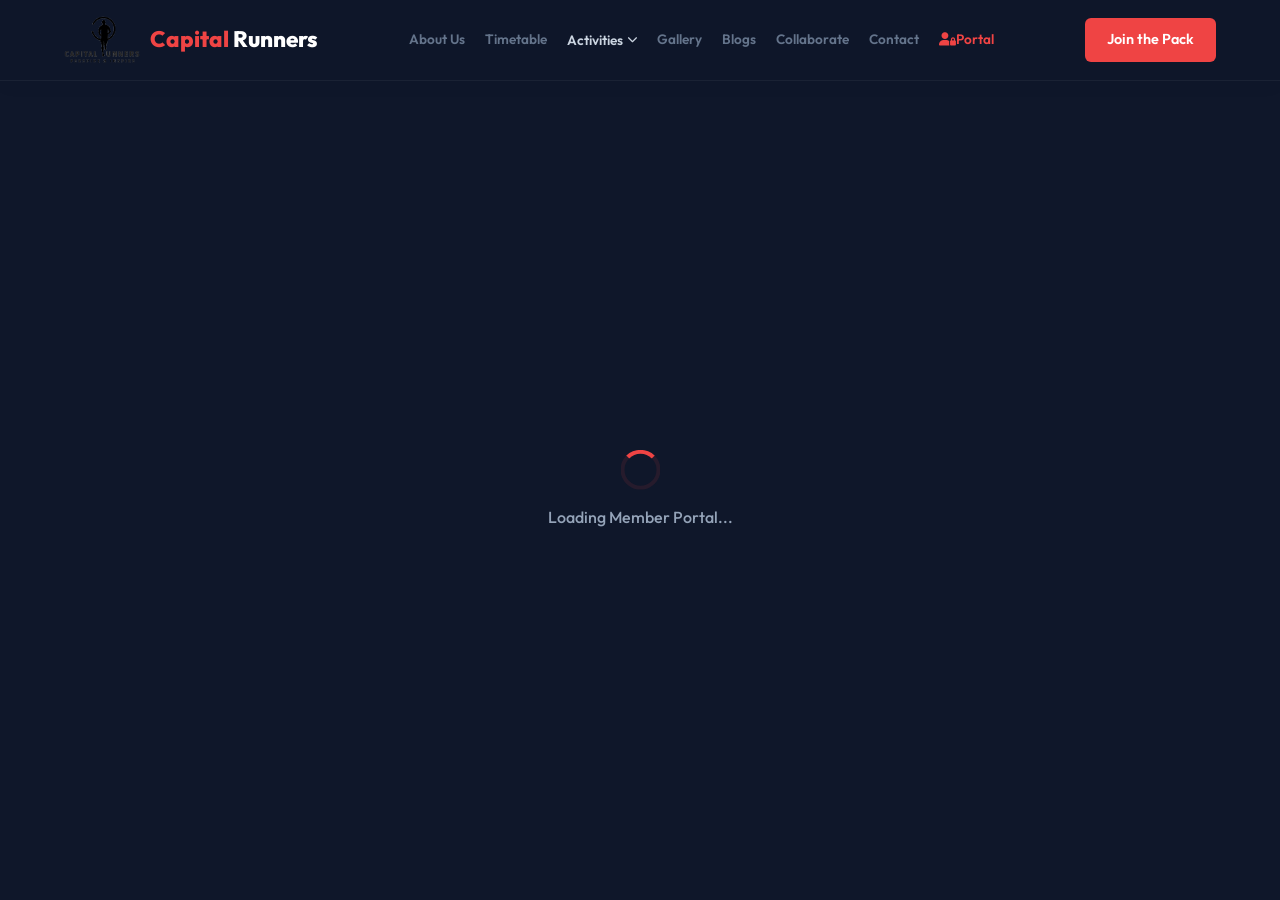
<file: portal.html>
<!DOCTYPE html>
<html lang="en">
<head>
    <meta charset="UTF-8">
    <meta name="viewport" content="width=device-width, initial-scale=1.0">
    <meta name="description" content="Member Portal - Capital Runners Gandhinagar (CRG)">
    <title>Member Portal | Capital Runners Gandhinagar</title>
    
    <!-- Google Fonts -->
    <link rel="preconnect" href="https://fonts.googleapis.com">
    <link rel="preconnect" href="https://fonts.gstatic.com" crossorigin>
    <link href="https://fonts.googleapis.com/css2?family=Outfit:wght@400;500;600;700;800&family=Plus+Jakarta+Sans:wght@300;400;500;600;700&display=swap" rel="stylesheet">
    
    <!-- FontAwesome for Icons -->
    <link rel="stylesheet" href="https://cdnjs.cloudflare.com/ajax/libs/font-awesome/6.4.0/css/all.min.css">
    
    <!-- Favicon -->
    <link rel="icon" type="image/png" href="assets/logo.png">
    
    <!-- Styling -->
    <link rel="stylesheet" href="index.css">
    
    <style>
        /* Force page-level scroll lock, as scroll should only happen inside the iframe if needed */
        html, body {
            overflow: hidden !important;
            height: 100% !important;
            width: 100% !important;
            margin: 0;
            padding: 0;
            background: #0f172a;
        }
        
        .portal-frame-container {
            margin-top: 80px; /* match the navbar height */
            width: 100%;
            height: calc(100vh - 80px);
            position: relative;
            background: #0f172a;
        }
        
        .portal-iframe {
            width: 100%;
            height: 100%;
            border: none;
            display: block;
        }

        /* Loading Spinner */
        .portal-loading {
            position: absolute;
            top: 50%;
            left: 50%;
            transform: translate(-50%, -50%);
            display: flex;
            flex-direction: column;
            align-items: center;
            gap: 15px;
            color: #94a3b8;
            font-family: var(--font-heading);
            font-weight: 500;
            font-size: 1rem;
            z-index: 1;
            pointer-events: none;
            transition: opacity 0.4s ease;
        }

        .spinner {
            width: 40px;
            height: 40px;
            border: 4px solid rgba(239, 68, 68, 0.1);
            border-top: 4px solid var(--primary);
            border-radius: 50%;
            animation: spin 1s linear infinite;
        }

        @keyframes spin {
            0% { transform: rotate(0deg); }
            100% { transform: rotate(360deg); }
        }
    </style>
</head>
<body>

    <!-- Blurred Navigation Bar -->
    <nav class="navbar scrolled" id="navbar" style="background: rgba(15, 23, 42, 0.9); border-bottom: 1px solid rgba(255, 255, 255, 0.05);">
        <div class="nav-container">
            <a href="index.html" class="nav-logo">
                <img src="assets/logo.png" alt="Capital Runners Gandhinagar Logo" class="logo-image">
                <span class="logo-text" style="color: #ffffff;"><span class="logo-accent">Capital</span> Runners</span>
            </a>
            <div class="nav-links" id="nav-links">
                <a href="index.html#about" class="nav-item">About Us</a>
                <a href="index.html#schedule" class="nav-item">Timetable</a>
                <div class="nav-dropdown">
                    <button class="nav-item dropdown-toggle" aria-haspopup="true" aria-expanded="false" style="color: #cbd5e1;">
                        Activities <i class="fa-solid fa-chevron-down dropdown-arrow"></i>
                    </button>
                    <div class="dropdown-menu" style="background: rgba(15, 23, 42, 0.95); border: 1px solid rgba(255, 255, 255, 0.1);">
                        <a href="index.html#reading" class="dropdown-item" style="color: #cbd5e1;">Reading Group</a>
                        <a href="index.html#seva" class="dropdown-item" style="color: #cbd5e1;">CRG Seva</a>
                        <a href="toastmasters.html" class="dropdown-item" style="color: #cbd5e1;">Toastmasters</a>
                    </div>
                </div>
                <a href="index.html#gallery" class="nav-item">Gallery</a>
                <a href="index.html#blog" class="nav-item">Blogs</a>
                <a href="index.html#collaborate" class="nav-item">Collaborate</a>
                <a href="index.html#contact" class="nav-item">Contact</a>
                <a href="portal.html" class="nav-item portal-nav-link active"><i class="fa-solid fa-user-lock"></i> Portal</a>
            </div>
            <a href="https://wa.me/919227157567?text=Hello%20CRG!%20I%20want%20to%20join%20the%20club." target="_blank" class="btn-join btn-nav-cta">Join the Pack</a>
            <button class="mobile-menu-btn" id="mobile-menu-btn" aria-label="Toggle Navigation Menu">
                <span></span>
                <span></span>
                <span></span>
            </button>
        </div>
    </nav>

    <!-- Mobile Navigation Drawer -->
    <div class="mobile-nav-drawer" id="mobile-nav-drawer" style="background: rgba(15, 23, 42, 0.95); border-left: 1px solid rgba(255, 255, 255, 0.05);">
        <a href="index.html#about" class="mobile-nav-item" style="color: #cbd5e1;">About Us</a>
        <a href="index.html#schedule" class="mobile-nav-item" style="color: #cbd5e1;">Timetable</a>
        <a href="index.html#reading" class="mobile-nav-item" style="color: #cbd5e1;">Reading Group</a>
        <a href="index.html#seva" class="mobile-nav-item" style="color: #cbd5e1;">CRG Seva</a>
        <a href="index.html#gallery" class="mobile-nav-item" style="color: #cbd5e1;">Gallery</a>
        <a href="index.html#blog" class="mobile-nav-item" style="color: #cbd5e1;">Blogs</a>
        <a href="index.html#collaborate" class="mobile-nav-item" style="color: #cbd5e1;">Collaborate</a>
        <a href="index.html#contact" class="mobile-nav-item" style="color: #cbd5e1;">Contact</a>
        <a href="toastmasters.html" class="mobile-nav-item" style="color: #cbd5e1;">Toastmasters</a>
        <a href="portal.html" class="mobile-nav-item portal-mobile-link active" style="color: #ffffff;"><i class="fa-solid fa-user-lock"></i> Member Portal</a>
        <a href="https://wa.me/919227157567?text=Hello%20CRG!%20I%20want%20to%20join%20the%20club." target="_blank" class="btn-join mobile-cta">Join the Pack</a>
    </div>

    <!-- Portal Frame Container -->
    <main class="portal-frame-container">
        <div class="portal-loading" id="portal-loading">
            <div class="spinner"></div>
            <span>Loading Member Portal...</span>
        </div>
        <iframe 
            src="https://script.google.com/macros/s/AKfycby2CDp3DHYl35o3qw1VqxoQ1PEQQ1EA6fSVq60Le11C4uaoh3gRTHDizqiuep9TyqRe/exec" 
            class="portal-iframe" 
            id="portal-iframe"
            title="Member Portal"
            allow="geolocation; microphone; camera">
        </iframe>
    </main>

    <!-- JavaScript -->
    <script src="index.js"></script>
    <script>
        // Hide loading spinner once the iframe has loaded
        const iframe = document.getElementById('portal-iframe');
        const loading = document.getElementById('portal-loading');
        if (iframe) {
            iframe.addEventListener('load', () => {
                if (loading) {
                    loading.style.opacity = '0';
                    setTimeout(() => {
                        loading.style.display = 'none';
                    }, 400);
                }
            });
        }
    </script>
</body>
</html>
</file>
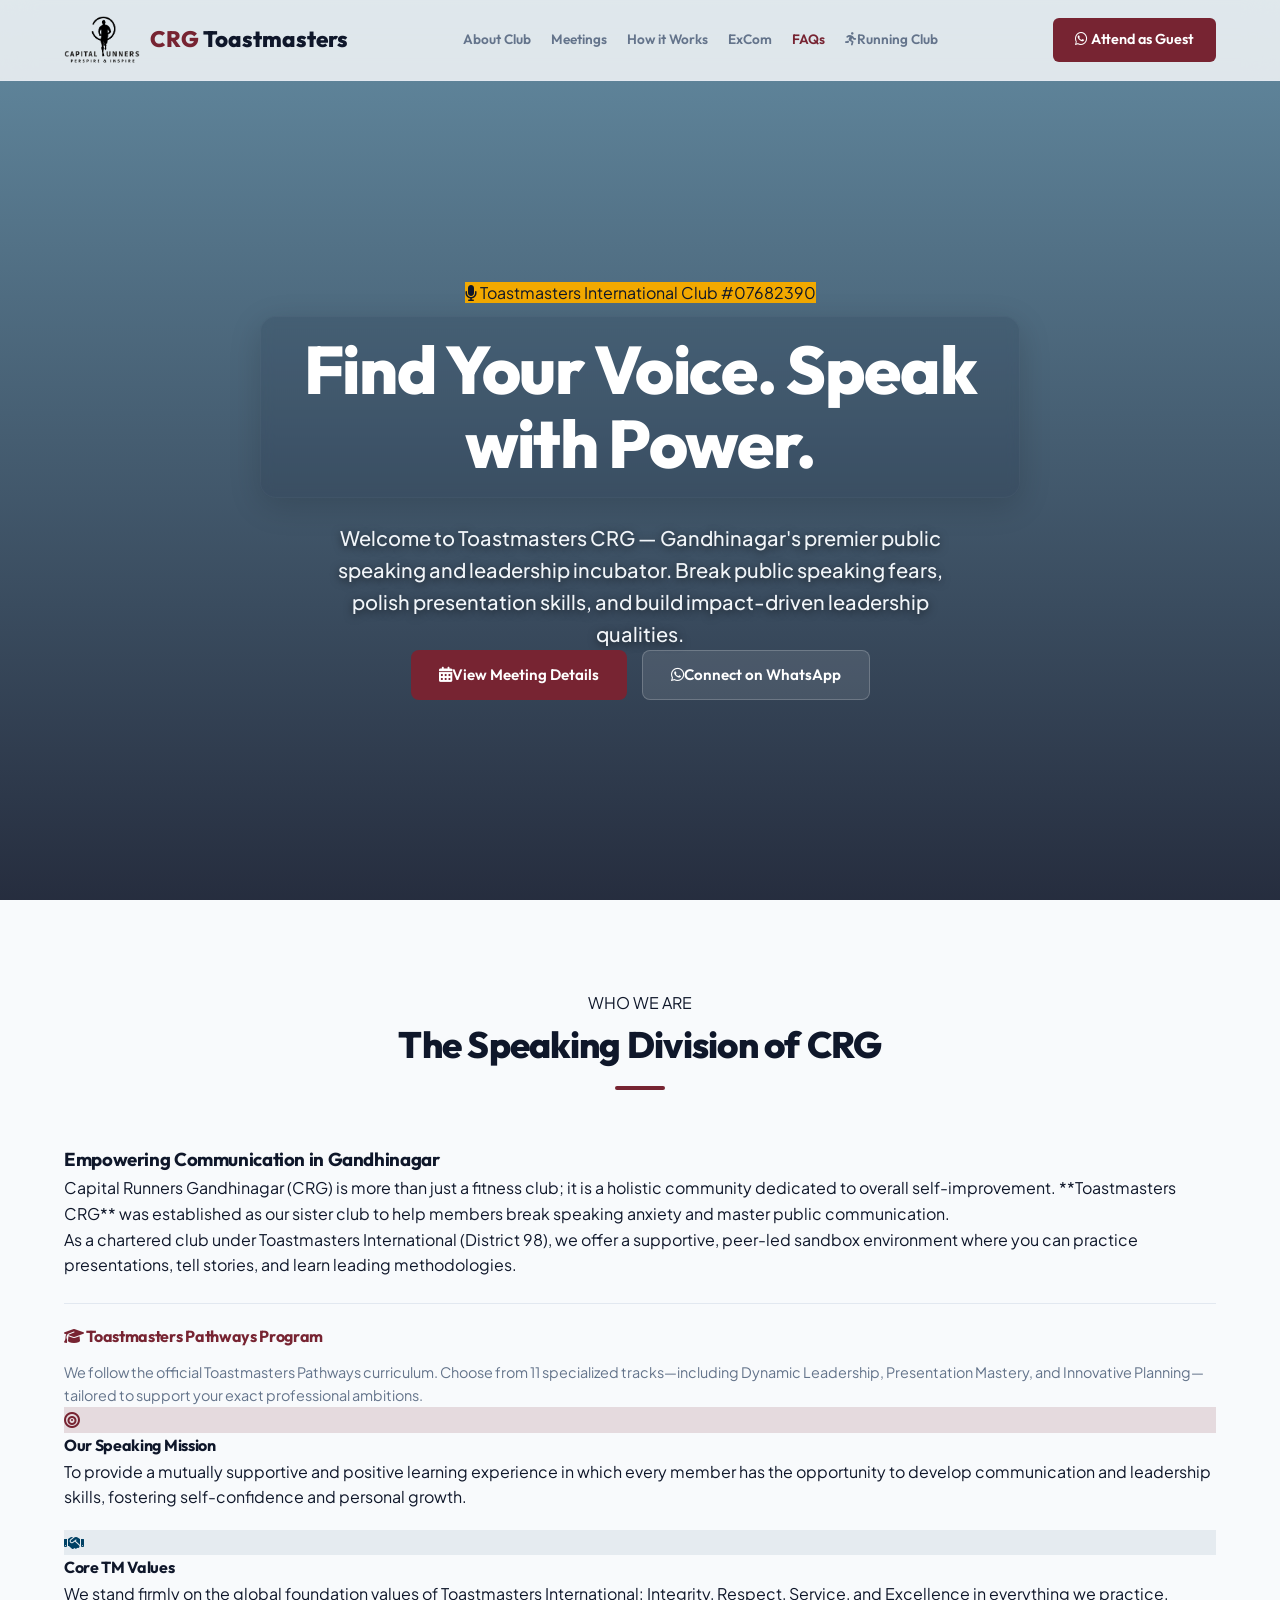
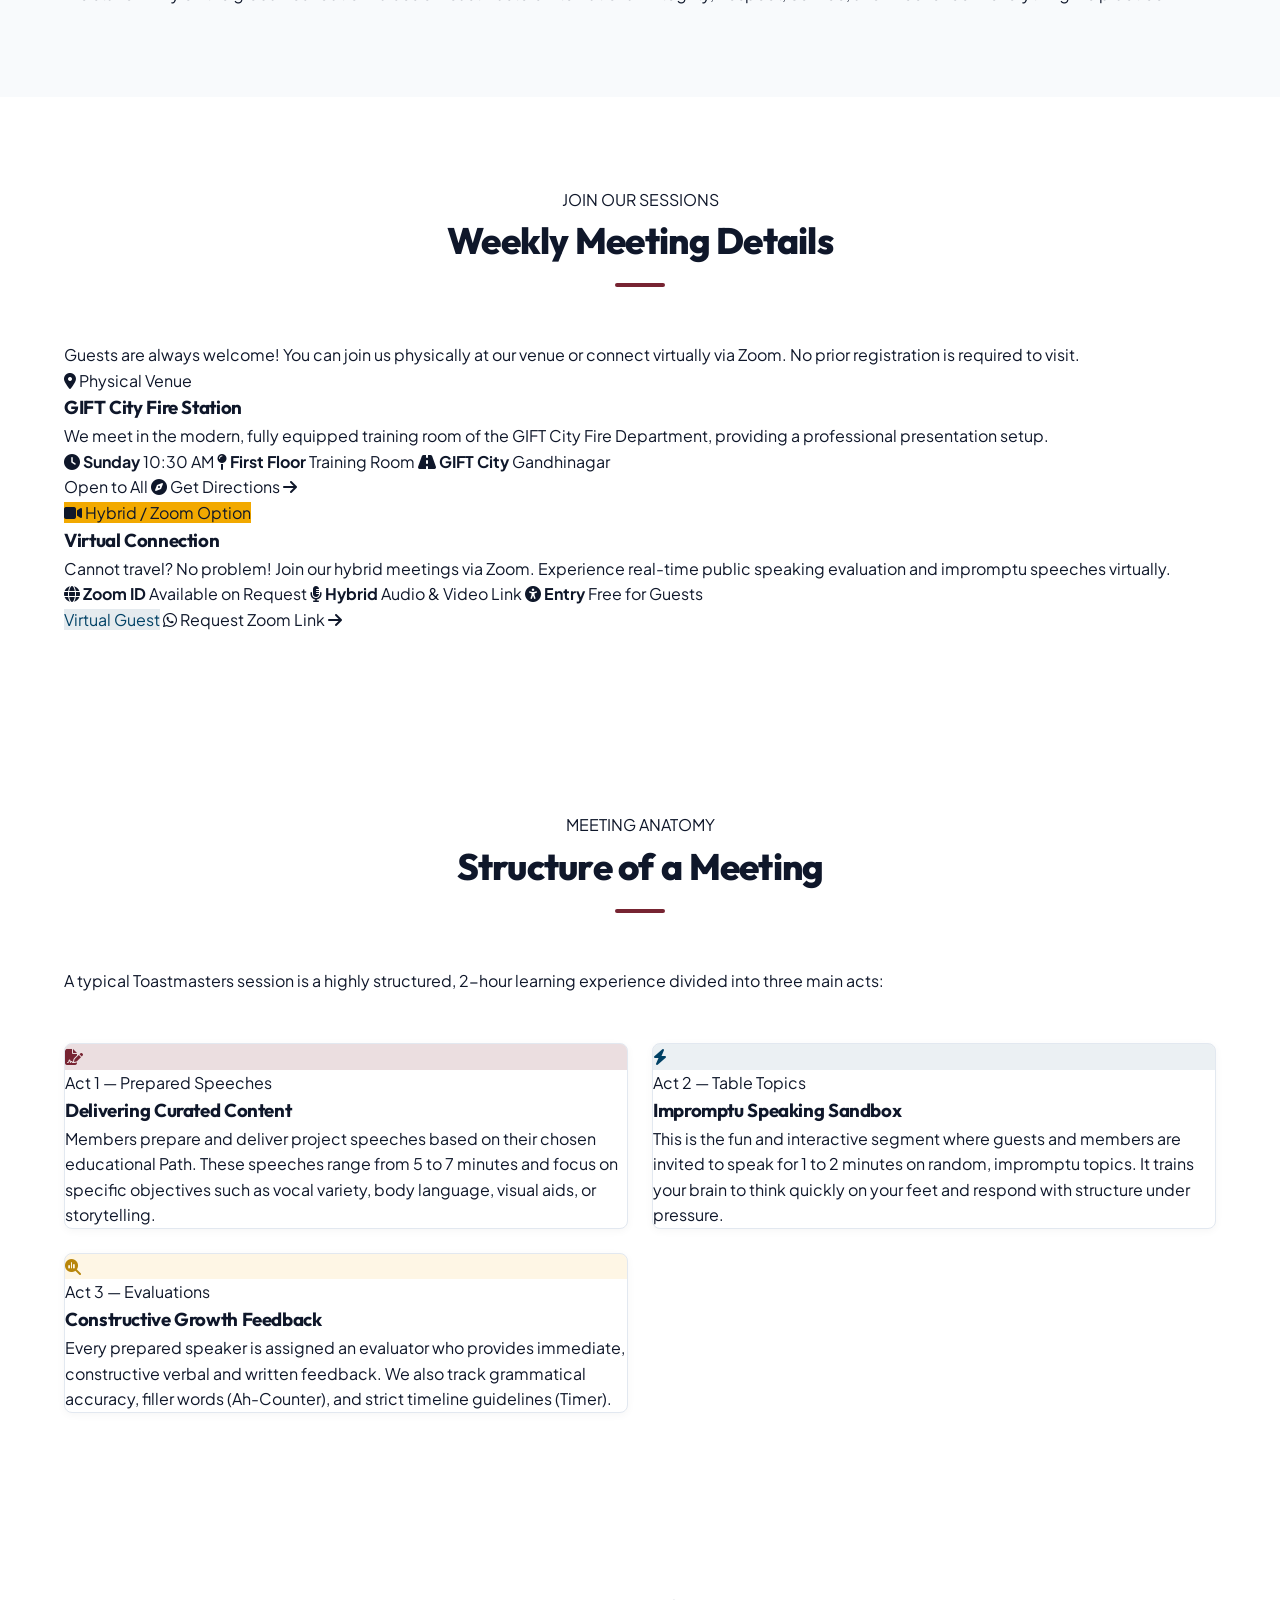
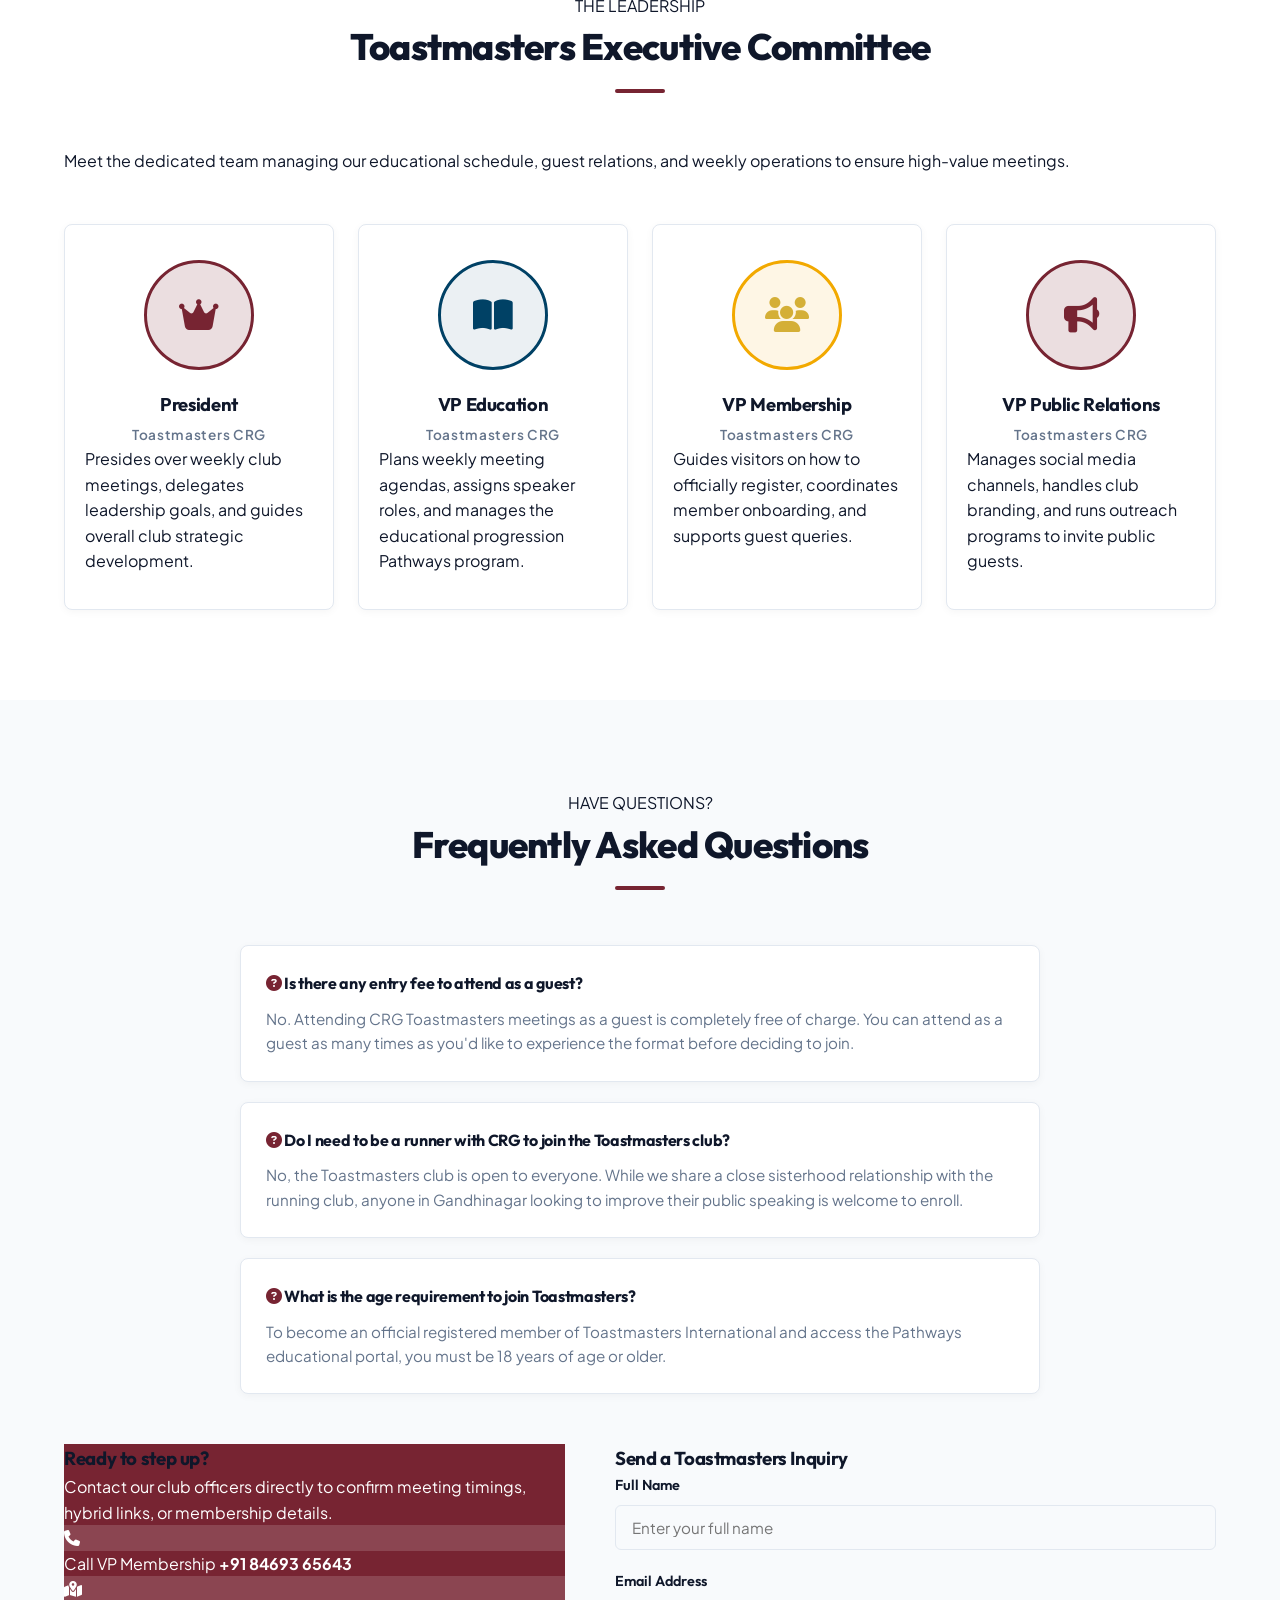
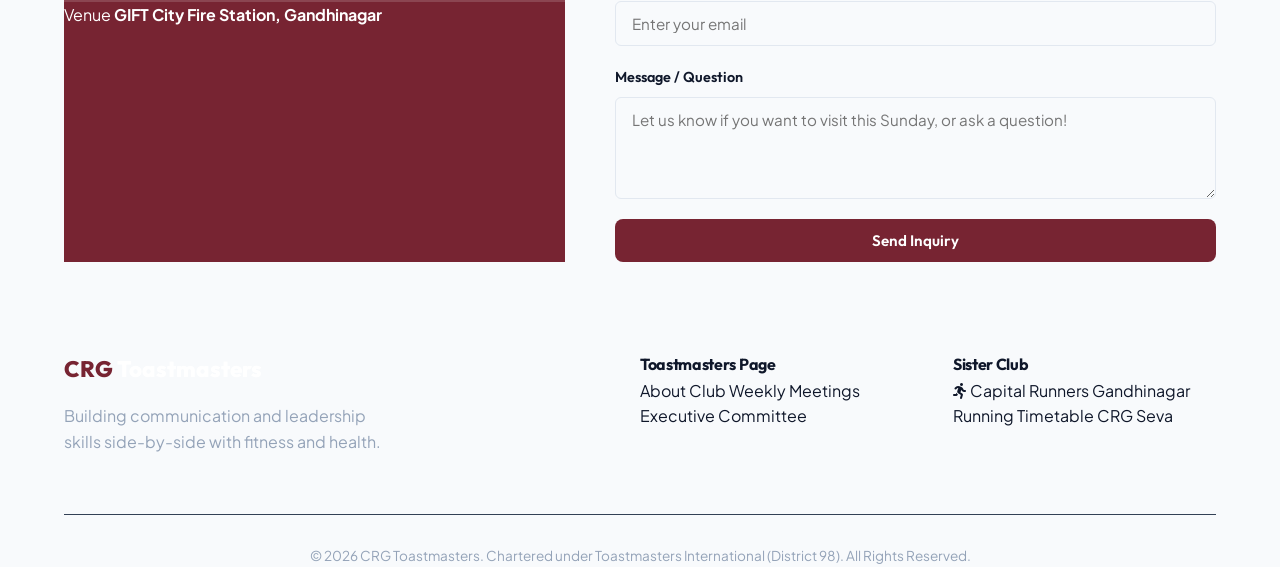
<file: toastmasters.html>
<!DOCTYPE html>
<html lang="en">
<head>
    <meta charset="UTF-8">
    <meta name="viewport" content="width=device-width, initial-scale=1.0">
    <title>Toastmasters CRG | Public Speaking & Leadership Club Gandhinagar</title>
    <meta name="description" content="Discover Toastmasters CRG, the sister club of Capital Runners Gandhinagar. Improve your public speaking, communication, and leadership skills in a supportive, hybrid learning environment.">
    
    <!-- Google Fonts -->
    <link rel="preconnect" href="https://fonts.googleapis.com">
    <link rel="preconnect" href="https://fonts.gstatic.com" crossorigin>
    <link href="https://fonts.googleapis.com/css2?family=Outfit:wght@400;600;700;800&family=Plus+Jakarta+Sans:wght@400;500;600;700&display=swap" rel="stylesheet">
    
    <!-- FontAwesome for Icons -->
    <link rel="stylesheet" href="https://cdnjs.cloudflare.com/ajax/libs/font-awesome/6.4.0/css/all.min.css">
    
    <!-- Favicon -->
    <link rel="icon" type="image/png" href="assets/logo.png">
    
    <!-- Styling -->
    <link rel="stylesheet" href="index.css">
</head>
<body class="toastmasters-theme">

    <!-- Blurred Navigation Bar -->
    <nav class="navbar" id="navbar">
        <div class="nav-container">
            <a href="index.html" class="nav-logo">
                <img src="assets/logo.png" alt="Capital Runners Gandhinagar Logo" class="logo-image">
                <span class="logo-text"><span class="logo-accent">CRG</span> Toastmasters</span>
            </a>
            <div class="nav-links" id="nav-links">
                <a href="#about-tm" class="nav-item">About Club</a>
                <a href="#meetings" class="nav-item">Meetings</a>
                <a href="#tm-structure" class="nav-item">How it Works</a>
                <a href="#tm-excom" class="nav-item">ExCom</a>
                <a href="#tm-faq" class="nav-item">FAQs</a>
                <a href="index.html" class="nav-item"><i class="fa-solid fa-person-running"></i> Running Club</a>
            </div>
            <a href="https://wa.me/918469365643?text=Hello%20CRG%20Toastmasters!%20I%20want%20to%20attend%20a%20meeting%20as%20a%20guest." target="_blank" class="btn-join btn-nav-cta"><i class="fa-brands fa-whatsapp"></i> Attend as Guest</a>
            <button class="mobile-menu-btn" id="mobile-menu-btn" aria-label="Toggle Navigation Menu">
                <span></span>
                <span></span>
                <span></span>
            </button>
        </div>
    </nav>

    <!-- Mobile Navigation Drawer -->
    <div class="mobile-nav-drawer" id="mobile-nav-drawer">
        <a href="#about-tm" class="mobile-nav-item">About Club</a>
        <a href="#meetings" class="mobile-nav-item">Meetings</a>
        <a href="#tm-structure" class="mobile-nav-item">How it Works</a>
        <a href="#tm-excom" class="mobile-nav-item">ExCom</a>
        <a href="#tm-faq" class="mobile-nav-item">FAQs</a>
        <a href="index.html" class="mobile-nav-item"><i class="fa-solid fa-person-running"></i> Running Club</a>
        <a href="https://wa.me/918469365643?text=Hello%20CRG%20Toastmasters!%20I%20want%20to%20attend%20a%20meeting%20as%20a%20guest." target="_blank" class="btn-join mobile-cta"><i class="fa-brands fa-whatsapp"></i> Attend as Guest</a>
    </div>

    <!-- Hero Section -->
    <header class="hero-section" style="background-image: url('https://images.unsplash.com/photo-1524178232363-1fb2b075b655?auto=format&fit=crop&w=1600&q=80'); background-size: cover; background-position: center;">
        <div class="hero-overlay"></div>
        <div class="hero-content">
            <div class="scroll-reveal visible">
                <span class="category-tag bg-gold" style="margin-bottom: 20px;"><i class="fa-solid fa-microphone"></i> Toastmasters International Club #07682390</span>
                <h1 class="hero-title" style="margin-top: 10px;">Find Your Voice. Speak with Power.</h1>
                <p class="hero-subtitle">Welcome to Toastmasters CRG — Gandhinagar's premier public speaking and leadership incubator. Break public speaking fears, polish presentation skills, and build impact-driven leadership qualities.</p>
                <div class="hero-ctas">
                    <a href="#meetings" class="btn btn-primary"><i class="fa-solid fa-calendar-days"></i> View Meeting Details</a>
                    <a href="https://wa.me/918469365643?text=Hello!%20I%20would%20like%20to%20visit%20CRG%20Toastmasters%20as%20a%20guest%20this%20Sunday." target="_blank" class="btn btn-secondary"><i class="fa-brands fa-whatsapp"></i> Connect on WhatsApp</a>
                </div>
            </div>
        </div>
    </header>

    <!-- About Section -->
    <section class="about-section id-anchor" id="about-tm">
        <div class="container">
            <div class="section-header scroll-reveal">
                <span class="section-pretitle">WHO WE ARE</span>
                <h2 class="section-title">The Speaking Division of CRG</h2>
                <div class="section-underline"></div>
            </div>
            
            <div class="about-grid">
                <div class="about-text-card scroll-reveal">
                    <h3>Empowering Communication in Gandhinagar</h3>
                    <p>Capital Runners Gandhinagar (CRG) is more than just a fitness club; it is a holistic community dedicated to overall self-improvement. **Toastmasters CRG** was established as our sister club to help members break speaking anxiety and master public communication.</p>
                    <p>As a chartered club under Toastmasters International (District 98), we offer a supportive, peer-led sandbox environment where you can practice presentations, tell stories, and learn leading methodologies.</p>
                    
                    <div style="margin-top: 25px; border-top: 1px solid var(--border-color); padding-top: 20px;">
                        <h4 style="font-family: var(--font-heading); margin-bottom: 12px; font-weight: 700; color: var(--primary);"><i class="fa-solid fa-graduation-cap"></i> Toastmasters Pathways Program</h4>
                        <p style="font-size: 0.9rem; color: var(--text-muted);">We follow the official Toastmasters Pathways curriculum. Choose from 11 specialized tracks—including Dynamic Leadership, Presentation Mastery, and Innovative Planning—tailored to support your exact professional ambitions.</p>
                    </div>
                </div>
                
                <div class="scroll-reveal" style="display: flex; flex-direction: column; gap: 20px;">
                    <div class="vm-card" style="border-left-color: var(--primary);">
                        <div class="vm-icon" style="background: var(--primary-glow); color: var(--primary);"><i class="fa-solid fa-bullseye"></i></div>
                        <div class="vm-text">
                            <h4>Our Speaking Mission</h4>
                            <p>To provide a mutually supportive and positive learning experience in which every member has the opportunity to develop communication and leadership skills, fostering self-confidence and personal growth.</p>
                        </div>
                    </div>
                    <div class="vm-card" style="border-left-color: var(--accent-blue);">
                        <div class="vm-icon" style="background: rgba(0, 65, 101, 0.08); color: var(--accent-blue);"><i class="fa-solid fa-handshake"></i></div>
                        <div class="vm-text">
                            <h4>Core TM Values</h4>
                            <p>We stand firmly on the global foundation values of Toastmasters International: Integrity, Respect, Service, and Excellence in everything we practice.</p>
                        </div>
                    </div>
                </div>
            </div>
        </div>
    </section>

    <!-- Meetings Section -->
    <section class="routes-section id-anchor" id="meetings" style="background-color: var(--bg-white);">
        <div class="container">
            <div class="section-header scroll-reveal">
                <span class="section-pretitle">JOIN OUR SESSIONS</span>
                <h2 class="section-title">Weekly Meeting Details</h2>
                <div class="section-underline"></div>
            </div>
            
            <p class="routes-intro scroll-reveal">Guests are always welcome! You can join us physically at our venue or connect virtually via Zoom. No prior registration is required to visit.</p>
            
            <div class="routes-grid">
                <!-- Physical Meeting Card -->
                <div class="route-card scroll-reveal">
                    <div class="route-map-placeholder" style="background-image: url('https://images.unsplash.com/photo-1517245386807-bb43f82c33c4?auto=format&fit=crop&w=800&q=80');">
                        <span class="route-badge-new"><i class="fa-solid fa-location-dot"></i> Physical Venue</span>
                    </div>
                    <div class="route-info">
                        <div>
                            <h3>GIFT City Fire Station</h3>
                            <p>We meet in the modern, fully equipped training room of the GIFT City Fire Department, providing a professional presentation setup.</p>
                            <div class="route-stats">
                                <span class="stat-pill"><i class="fa-solid fa-clock"></i> <strong>Sunday</strong> 10:30 AM</span>
                                <span class="stat-pill"><i class="fa-solid fa-map-pin"></i> <strong>First Floor</strong> Training Room</span>
                                <span class="stat-pill"><i class="fa-solid fa-road"></i> <strong>GIFT City</strong> Gandhinagar</span>
                            </div>
                        </div>
                        <div class="route-footer">
                            <span class="difficulty-level diff-easy">Open to All</span>
                            <a href="https://maps.google.com/?q=GIFT+City+Fire+Department+Gandhinagar" target="_blank" class="btn-route-action"><i class="fa-solid fa-compass"></i> Get Directions <i class="fa-solid fa-arrow-right"></i></a>
                        </div>
                    </div>
                </div>
                
                <!-- Online Meeting Card -->
                <div class="route-card scroll-reveal">
                    <div class="route-map-placeholder" style="background-image: url('https://images.unsplash.com/photo-1588196749597-9ff075ee6b5b?auto=format&fit=crop&w=800&q=80');">
                        <span class="route-badge-new bg-gold" style="background-color: var(--accent-gold); color: #0f172a;"><i class="fa-solid fa-video"></i> Hybrid / Zoom Option</span>
                    </div>
                    <div class="route-info">
                        <div>
                            <h3>Virtual Connection</h3>
                            <p>Cannot travel? No problem! Join our hybrid meetings via Zoom. Experience real-time public speaking evaluation and impromptu speeches virtually.</p>
                            <div class="route-stats">
                                <span class="stat-pill"><i class="fa-solid fa-globe"></i> <strong>Zoom ID</strong> Available on Request</span>
                                <span class="stat-pill"><i class="fa-solid fa-microphone-lines"></i> <strong>Hybrid</strong> Audio & Video Link</span>
                                <span class="stat-pill"><i class="fa-solid fa-universal-access"></i> <strong>Entry</strong> Free for Guests</span>
                            </div>
                        </div>
                        <div class="route-footer">
                            <span class="difficulty-level diff-medium" style="background: rgba(0, 65, 101, 0.1); color: var(--accent-blue);">Virtual Guest</span>
                            <a href="https://wa.me/918469365643?text=Hello!%20Please%20send%20me%20the%20Zoom%20link%20for%20the%20upcoming%20CRG%20Toastmasters%20meeting." target="_blank" class="btn-route-action"><i class="fa-brands fa-whatsapp"></i> Request Zoom Link <i class="fa-solid fa-arrow-right"></i></a>
                        </div>
                    </div>
                </div>
            </div>
        </div>
    </section>

    <!-- How It Works Section -->
    <section class="schedule-section id-anchor" id="tm-structure">
        <div class="container">
            <div class="section-header scroll-reveal">
                <span class="section-pretitle">MEETING ANATOMY</span>
                <h2 class="section-title">Structure of a Meeting</h2>
                <div class="section-underline"></div>
            </div>
            
            <p class="routes-intro scroll-reveal" style="margin-bottom: 50px;">A typical Toastmasters session is a highly structured, 2-hour learning experience divided into three main acts:</p>
            
            <div class="schedule-grid">
                <!-- Session 1 -->
                <div class="schedule-card scroll-reveal">
                    <div class="schedule-icon" style="background: var(--primary-glow); color: var(--primary);"><i class="fa-solid fa-file-signature"></i></div>
                    <div class="schedule-content">
                        <span class="schedule-time">Act 1 — Prepared Speeches</span>
                        <h3>Delivering Curated Content</h3>
                        <p>Members prepare and deliver project speeches based on their chosen educational Path. These speeches range from 5 to 7 minutes and focus on specific objectives such as vocal variety, body language, visual aids, or storytelling.</p>
                    </div>
                </div>
                
                <!-- Session 2 -->
                <div class="schedule-card scroll-reveal">
                    <div class="schedule-icon" style="background: rgba(0, 65, 101, 0.08); color: var(--accent-blue);"><i class="fa-solid fa-bolt"></i></div>
                    <div class="schedule-content">
                        <span class="schedule-time">Act 2 — Table Topics</span>
                        <h3>Impromptu Speaking Sandbox</h3>
                        <p>This is the fun and interactive segment where guests and members are invited to speak for 1 to 2 minutes on random, impromptu topics. It trains your brain to think quickly on your feet and respond with structure under pressure.</p>
                    </div>
                </div>
                
                <!-- Session 3 -->
                <div class="schedule-card scroll-reveal">
                    <div class="schedule-icon" style="background: rgba(242, 169, 0, 0.1); color: #b8860b;"><i class="fa-solid fa-magnifying-glass-chart"></i></div>
                    <div class="schedule-content">
                        <span class="schedule-time">Act 3 — Evaluations</span>
                        <h3>Constructive Growth Feedback</h3>
                        <p>Every prepared speaker is assigned an evaluator who provides immediate, constructive verbal and written feedback. We also track grammatical accuracy, filler words (Ah-Counter), and strict timeline guidelines (Timer).</p>
                    </div>
                </div>
            </div>
        </div>
    </section>

    <!-- ExCom Section -->
    <section class="about-section id-anchor" id="tm-excom" style="background-color: var(--bg-white);">
        <div class="container">
            <div class="section-header scroll-reveal">
                <span class="section-pretitle">THE LEADERSHIP</span>
                <h2 class="section-title">Toastmasters Executive Committee</h2>
                <div class="section-underline"></div>
            </div>
            
            <p class="routes-intro scroll-reveal" style="margin-bottom: 50px;">Meet the dedicated team managing our educational schedule, guest relations, and weekly operations to ensure high-value meetings.</p>
            
            <div class="team-grid">
                <!-- Officer 1 -->
                <div class="team-card scroll-reveal">
                    <div style="width: 110px; height: 110px; border-radius: 50%; background: var(--primary-glow); color: var(--primary); display: flex; align-items: center; justify-content: center; margin-bottom: 20px; font-size: 2.2rem; font-weight: bold; border: 3px solid var(--primary);">
                        <i class="fa-solid fa-crown"></i>
                    </div>
                    <h4 class="member-name">President</h4>
                    <span class="member-role">Toastmasters CRG</span>
                    <p class="member-bio">Presides over weekly club meetings, delegates leadership goals, and guides overall club strategic development.</p>
                </div>
                
                <!-- Officer 2 -->
                <div class="team-card scroll-reveal">
                    <div style="width: 110px; height: 110px; border-radius: 50%; background: rgba(0, 65, 101, 0.08); color: var(--accent-blue); display: flex; align-items: center; justify-content: center; margin-bottom: 20px; font-size: 2.2rem; font-weight: bold; border: 3px solid var(--accent-blue);">
                        <i class="fa-solid fa-book-open"></i>
                    </div>
                    <h4 class="member-name">VP Education</h4>
                    <span class="member-role">Toastmasters CRG</span>
                    <p class="member-bio">Plans weekly meeting agendas, assigns speaker roles, and manages the educational progression Pathways program.</p>
                </div>
                
                <!-- Officer 3 -->
                <div class="team-card scroll-reveal">
                    <div style="width: 110px; height: 110px; border-radius: 50%; background: rgba(242, 169, 0, 0.1); color: #d4af37; display: flex; align-items: center; justify-content: center; margin-bottom: 20px; font-size: 2.2rem; font-weight: bold; border: 3px solid var(--accent-gold);">
                        <i class="fa-solid fa-users"></i>
                    </div>
                    <h4 class="member-name">VP Membership</h4>
                    <span class="member-role">Toastmasters CRG</span>
                    <p class="member-bio">Guides visitors on how to officially register, coordinates member onboarding, and supports guest queries.</p>
                </div>

                <!-- Officer 4 -->
                <div class="team-card scroll-reveal">
                    <div style="width: 110px; height: 110px; border-radius: 50%; background: var(--primary-glow); color: var(--primary); display: flex; align-items: center; justify-content: center; margin-bottom: 20px; font-size: 2.2rem; font-weight: bold; border: 3px solid var(--primary);">
                        <i class="fa-solid fa-bullhorn"></i>
                    </div>
                    <h4 class="member-name">VP Public Relations</h4>
                    <span class="member-role">Toastmasters CRG</span>
                    <p class="member-bio">Manages social media channels, handles club branding, and runs outreach programs to invite public guests.</p>
                </div>
            </div>
        </div>
    </section>

    <!-- FAQs Section -->
    <section class="contact-section id-anchor" id="tm-faq">
        <div class="container">
            <div class="section-header scroll-reveal">
                <span class="section-pretitle">HAVE QUESTIONS?</span>
                <h2 class="section-title">Frequently Asked Questions</h2>
                <div class="section-underline"></div>
            </div>
            
            <div style="max-width: 800px; margin: 0 auto 50px auto;" class="scroll-reveal">
                <div style="background: var(--bg-white); border: 1px solid var(--border-color); border-radius: 8px; padding: 25px; margin-bottom: 20px; box-shadow: var(--shadow-sm);">
                    <h4 style="font-family: var(--font-heading); margin-bottom: 10px; font-weight: 700; color: var(--text-main);"><i class="fa-solid fa-circle-question" style="color: var(--primary);"></i> Is there any entry fee to attend as a guest?</h4>
                    <p style="color: var(--text-muted); font-size: 0.95rem;">No. Attending CRG Toastmasters meetings as a guest is completely free of charge. You can attend as a guest as many times as you'd like to experience the format before deciding to join.</p>
                </div>
                
                <div style="background: var(--bg-white); border: 1px solid var(--border-color); border-radius: 8px; padding: 25px; margin-bottom: 20px; box-shadow: var(--shadow-sm);">
                    <h4 style="font-family: var(--font-heading); margin-bottom: 10px; font-weight: 700; color: var(--text-main);"><i class="fa-solid fa-circle-question" style="color: var(--primary);"></i> Do I need to be a runner with CRG to join the Toastmasters club?</h4>
                    <p style="color: var(--text-muted); font-size: 0.95rem;">No, the Toastmasters club is open to everyone. While we share a close sisterhood relationship with the running club, anyone in Gandhinagar looking to improve their public speaking is welcome to enroll.</p>
                </div>
                
                <div style="background: var(--bg-white); border: 1px solid var(--border-color); border-radius: 8px; padding: 25px; box-shadow: var(--shadow-sm);">
                    <h4 style="font-family: var(--font-heading); margin-bottom: 10px; font-weight: 700; color: var(--text-main);"><i class="fa-solid fa-circle-question" style="color: var(--primary);"></i> What is the age requirement to join Toastmasters?</h4>
                    <p style="color: var(--text-muted); font-size: 0.95rem;">To become an official registered member of Toastmasters International and access the Pathways educational portal, you must be 18 years of age or older.</p>
                </div>
            </div>

            <!-- Inquire Form -->
            <div class="contact-grid scroll-reveal">
                <div class="contact-info-card" style="background: var(--primary); color: var(--text-white);">
                    <h3>Ready to step up?</h3>
                    <p>Contact our club officers directly to confirm meeting timings, hybrid links, or membership details.</p>
                    
                    <div class="contact-details">
                        <div class="contact-detail-item">
                            <div class="detail-icon" style="background: rgba(255,255,255,0.15); color: var(--text-white);"><i class="fa-solid fa-phone"></i></div>
                            <div class="detail-text">
                                <span>Call VP Membership</span>
                                <strong>+91 84693 65643</strong>
                            </div>
                        </div>
                        <div class="contact-detail-item">
                            <div class="detail-icon" style="background: rgba(255,255,255,0.15); color: var(--text-white);"><i class="fa-solid fa-map-location-dot"></i></div>
                            <div class="detail-text">
                                <span>Venue</span>
                                <strong>GIFT City Fire Station, Gandhinagar</strong>
                            </div>
                        </div>
                    </div>
                </div>

                <div class="contact-form-card">
                    <h3>Send a Toastmasters Inquiry</h3>
                    <form id="tm-contact-form" class="contact-form">
                        <div class="form-group">
                            <label for="tm-name">Full Name</label>
                            <input type="text" id="tm-name" required placeholder="Enter your full name">
                        </div>
                        <div class="form-group">
                            <label for="tm-email">Email Address</label>
                            <input type="email" id="tm-email" required placeholder="Enter your email">
                        </div>
                        <div class="form-group">
                            <label for="tm-message">Message / Question</label>
                            <textarea id="tm-message" rows="4" required placeholder="Let us know if you want to visit this Sunday, or ask a question!"></textarea>
                        </div>
                        <button type="submit" class="btn btn-primary btn-full">Send Inquiry</button>
                    </form>
                    <div id="tm-form-status" class="form-status hidden"></div>
                </div>
            </div>
        </div>
    </section>

    <!-- Footer -->
    <footer class="footer-section">
        <div class="container">
            <div class="footer-container">
                <div class="footer-brand">
                    <div class="nav-logo">
                        <span class="logo-text" style="color: var(--text-white);"><span class="logo-accent">CRG</span> Toastmasters</span>
                    </div>
                    <p class="footer-tagline">Building communication and leadership skills side-by-side with fitness and health.</p>
                </div>
                <div class="footer-links">
                    <h4>Toastmasters Page</h4>
                    <a href="#about-tm">About Club</a>
                    <a href="#meetings">Weekly Meetings</a>
                    <a href="#tm-excom">Executive Committee</a>
                </div>
                <div class="footer-links">
                    <h4>Sister Club</h4>
                    <a href="index.html"><i class="fa-solid fa-person-running"></i> Capital Runners Gandhinagar</a>
                    <a href="index.html#schedule">Running Timetable</a>
                    <a href="index.html#seva">CRG Seva</a>
                </div>
            </div>
            
            <div class="footer-bottom">
                <p>&copy; 2026 CRG Toastmasters. Chartered under Toastmasters International (District 98). All Rights Reserved.</p>
            </div>
        </div>
    </footer>

    <!-- Scripts -->
    <script src="index.js"></script>
</body>
</html>
</file>
<file: index.css>
/* Design Tokens & Theme Setup - Light & Happy Theme */
:root {
    --bg-light: #f8fafc;
    --bg-white: #ffffff;
    --bg-card: #ffffff;
    --bg-card-hover: #ffffff;
    --border-color: #e2e8f0;
    --border-hover: #ef4444;
    
    --primary: #ef4444; /* Sports Red */
    --primary-hover: #dc2626;
    --primary-glow: rgba(239, 68, 68, 0.15);
    
    --accent-blue: #0f172a; /* Deep Slate Black */
    --accent-green: #10b981; /* Emerald for strength */
    --accent-purple: #8b5cf6; /* Violet for yoga */
    
    --text-main: #0f172a; /* Slate 900 */
    --text-muted: #64748b; /* Slate 500 */
    --text-white: #ffffff;
    
    --font-heading: 'Outfit', sans-serif;
    --font-body: 'Plus Jakarta Sans', sans-serif;
    
    --shadow-sm: 0 2px 8px rgba(0, 0, 0, 0.04);
    --shadow-md: 0 8px 30px rgba(0, 0, 0, 0.05);
    --shadow-lg: 0 16px 40px rgba(0, 0, 0, 0.08);
    
    --transition: all 0.3s cubic-bezier(0.4, 0, 0.2, 1);
}

/* Toastmasters Theme Override */
body.toastmasters-theme {
    --primary: #772432; /* Toastmasters Burgundy */
    --primary-hover: #5c1b26;
    --primary-glow: rgba(119, 36, 50, 0.15);
    --border-hover: #772432;
    
    --accent-blue: #004165; /* Toastmasters True Blue */
    --accent-gold: #f2a900; /* Toastmasters Gold */
}

.toastmasters-theme .gold-text {
    color: var(--accent-gold);
}
.toastmasters-theme .bg-gold {
    background-color: var(--accent-gold);
    color: #0f172a;
}
.toastmasters-theme .btn-gold {
    background-color: var(--accent-gold);
    color: #0f172a;
}
.toastmasters-theme .btn-gold:hover {
    background-color: #e09b00;
    transform: translateY(-1px);
    box-shadow: 0 4px 12px rgba(242, 169, 0, 0.2);
}
.toastmasters-theme .hero-overlay {
    background: linear-gradient(to bottom, rgba(0, 65, 101, 0.6) 0%, rgba(15, 23, 42, 0.9) 100%);
}

/* General Reset */
* {
    margin: 0;
    padding: 0;
    box-sizing: border-box;
    scroll-behavior: smooth;
}

html, body {
    width: 100%;
    max-width: 100%;
    overflow-x: hidden;
    margin: 0;
    padding: 0;
}

body {
    background-color: var(--bg-light);
    color: var(--text-main);
    font-family: var(--font-body);
    line-height: 1.6;
}

.container {
    width: 90%;
    max-width: 1200px;
    margin: 0 auto;
}

a {
    color: inherit;
    text-decoration: none;
    transition: var(--transition);
}

/* Typography elements */
h1, h2, h3, h4, h5, h6 {
    font-family: var(--font-heading);
    font-weight: 700;
    letter-spacing: -0.02em;
    color: var(--text-main);
}

/* Helper Gradients */
.text-gradient {
    background: linear-gradient(135deg, #ff6b00, #ff8a00);
    -webkit-background-clip: text;
    -webkit-text-fill-color: transparent;
}

/* Buttons */
.btn {
    display: inline-flex;
    align-items: center;
    justify-content: center;
    padding: 12px 28px;
    border-radius: 8px;
    font-family: var(--font-heading);
    font-weight: 600;
    font-size: 0.95rem;
    cursor: pointer;
    transition: var(--transition);
    border: none;
}

.btn-primary {
    background-color: var(--primary);
    color: var(--text-white);
}

.btn-primary:hover {
    background-color: var(--primary-hover);
    transform: translateY(-2px);
    box-shadow: 0 6px 18px var(--primary-glow);
}

.btn-secondary {
    background-color: var(--bg-white);
    color: var(--text-main);
    border: 1px solid var(--border-color);
}

.btn-secondary:hover {
    background-color: var(--bg-light);
    border-color: var(--text-muted);
    transform: translateY(-2px);
}

.btn-full {
    width: 100%;
}

/* Navbar */
.navbar {
    position: fixed;
    top: 0;
    left: 0;
    width: 100%;
    z-index: 1000;
    background: rgba(255, 255, 255, 0.8);
    backdrop-filter: blur(16px);
    -webkit-backdrop-filter: blur(16px);
    border-bottom: 1px solid var(--border-color);
    transition: var(--transition);
}

.navbar.scrolled {
    background: rgba(255, 255, 255, 0.96);
    box-shadow: 0 4px 20px rgba(0, 0, 0, 0.03);
}

.nav-container {
    display: flex;
    align-items: center;
    justify-content: space-between;
    height: 80px;
    width: 90%;
    max-width: 1200px;
    margin: 0 auto;
}

.nav-logo {
    display: flex;
    align-items: center;
    gap: 10px;
}

.logo-image {
    height: 48px;
    width: auto;
    object-fit: contain;
}

.logo-text {
    font-family: var(--font-heading);
    font-weight: 800;
    font-size: 1.4rem;
    color: var(--text-main);
}

.logo-accent {
    color: var(--primary);
}

.nav-links {
    display: flex;
    align-items: center;
    gap: 20px;
}

.nav-item {
    font-family: var(--font-heading);
    font-weight: 600;
    font-size: 0.85rem;
    color: var(--text-muted);
    position: relative;
    padding: 8px 0;
    white-space: nowrap;
    display: inline-flex;
    align-items: center;
}

.nav-item:hover, .nav-item.active {
    color: var(--primary);
}

/* Nav Dropdown Menus */
.nav-dropdown {
    position: relative;
    display: inline-block;
}

.dropdown-toggle {
    background: none;
    border: none;
    cursor: pointer;
    display: inline-flex;
    align-items: center;
    gap: 4px;
    font-family: var(--font-heading);
    font-weight: 600;
    font-size: 0.85rem;
    color: var(--text-muted);
    padding: 8px 0;
    transition: var(--transition);
}

.dropdown-toggle:hover, .nav-dropdown:hover .dropdown-toggle {
    color: var(--primary);
}

.dropdown-arrow {
    font-size: 0.65rem;
    transition: transform 0.2s ease;
}

.dropdown-menu {
    position: absolute;
    top: 100%;
    left: 50%;
    transform: translateX(-50%) translateY(10px);
    background: rgba(255, 255, 255, 0.95);
    backdrop-filter: blur(20px);
    -webkit-backdrop-filter: blur(20px);
    border: 1px solid rgba(0, 0, 0, 0.08);
    border-radius: 8px;
    padding: 8px 0;
    min-width: 170px;
    box-shadow: 0 10px 30px rgba(0, 0, 0, 0.08);
    opacity: 0;
    visibility: hidden;
    transition: all 0.3s cubic-bezier(0.165, 0.84, 0.44, 1);
    z-index: 1100;
}

.nav-dropdown:hover .dropdown-menu {
    opacity: 1;
    visibility: visible;
    transform: translateX(-50%) translateY(0);
}

.nav-dropdown:hover .dropdown-arrow {
    transform: rotate(180deg);
}

.dropdown-item {
    display: block;
    padding: 10px 20px;
    font-family: var(--font-heading);
    font-weight: 600;
    font-size: 0.85rem;
    color: var(--text-muted);
    transition: var(--transition);
    text-align: left;
    white-space: nowrap;
}

.dropdown-item:hover {
    color: var(--primary);
    background: rgba(239, 68, 68, 0.04);
}

.btn-join {
    padding: 10px 22px;
    border-radius: 6px;
    font-family: var(--font-heading);
    font-weight: 600;
    font-size: 0.9rem;
    background-color: var(--primary);
    color: var(--text-white);
}

.btn-join:hover {
    background-color: var(--primary-hover);
    transform: translateY(-1px);
    box-shadow: 0 4px 12px var(--primary-glow);
}

.mobile-menu-btn {
    display: none;
    flex-direction: column;
    justify-content: space-between;
    width: 24px;
    height: 18px;
    background: transparent;
    border: none;
    cursor: pointer;
}

.mobile-menu-btn span {
    width: 100%;
    height: 2px;
    background-color: var(--text-main);
    transition: var(--transition);
}

/* Mobile Nav Drawer */
.mobile-nav-drawer {
    display: none;
    position: fixed;
    top: 80px;
    left: 0;
    width: 100%;
    height: calc(100vh - 80px);
    background: rgba(255, 255, 255, 0.98);
    backdrop-filter: blur(20px);
    z-index: 999;
    flex-direction: column;
    align-items: center;
    padding-top: 40px;
    gap: 25px;
    transform: translateX(100%);
    transition: transform 0.3s ease-in-out;
}

.mobile-nav-drawer.open {
    transform: translateX(0);
}

.mobile-nav-item {
    font-family: var(--font-heading);
    font-size: 1.3rem;
    font-weight: 600;
    color: var(--text-muted);
}

.mobile-nav-item:hover {
    color: var(--primary);
}

.mobile-cta {
    margin-top: 20px;
}

/* Hero Section */
.hero-section {
    position: relative;
    height: 100vh;
    min-height: 600px;
    display: flex;
    align-items: center;
    justify-content: center;
    overflow: hidden;
}

.hero-video-bg {
    position: absolute;
    top: 0;
    left: 0;
    width: 100%;
    height: 100%;
    object-fit: cover;
    z-index: 1;
}

.hero-overlay {
    position: absolute;
    top: 0;
    left: 0;
    width: 100%;
    height: 100%;
    background: linear-gradient(to bottom, rgba(15, 23, 42, 0.4) 0%, rgba(15, 23, 42, 0.8) 100%);
    z-index: 2;
}

.hero-content {
    position: relative;
    z-index: 3;
    max-width: 800px;
    text-align: center;
    padding: 0 20px;
    margin-top: 80px;
    display: flex;
    flex-direction: column;
    align-items: center;
}

.hero-badge {
    display: inline-block;
    padding: 6px 16px;
    background: rgba(255, 107, 0, 0.15);
    border: 1px solid rgba(255, 107, 0, 0.4);
    border-radius: 4px;
    font-family: var(--font-heading);
    font-weight: 600;
    font-size: 0.85rem;
    text-transform: uppercase;
    letter-spacing: 0.1em;
    color: #ff9100;
    margin-bottom: 25px;
}

.hero-logo-container {
    margin-top: -100px;
    margin-bottom: 12px;
    display: flex;
    justify-content: center;
}

.hero-logo-img {
    width: 140px;
    height: 140px;
    object-fit: contain;
    filter: drop-shadow(0 0 20px rgba(239, 68, 68, 0.4));
}

@media (max-width: 768px) {
    .hero-logo-img {
        width: 100px;
        height: 100px;
    }
}

.hero-title {
    font-size: 4.2rem;
    font-weight: 800;
    line-height: 1.1;
    margin-bottom: 24px;
    padding: 16px 32px;
    background: rgba(15, 23, 42, 0.12);
    backdrop-filter: blur(6px);
    -webkit-backdrop-filter: blur(6px);
    border: 1px solid rgba(255, 255, 255, 0.03);
    border-radius: 16px;
    display: inline-block;
    max-width: 100%;
    box-sizing: border-box;
    box-shadow: 0 8px 32px rgba(0, 0, 0, 0.15);
    color: var(--text-white);
}

.hero-subtitle {
    font-size: 1.25rem;
    color: #f1f5f9;
    max-width: 650px;
    margin: 0 auto;
    font-weight: 500;
    line-height: 1.6;
    text-shadow: 0 2px 8px rgba(0, 0, 0, 0.6);
}

.hero-ctas {
    display: flex;
    gap: 15px;
    justify-content: center;
}

.hero-ctas .btn-secondary {
    background-color: rgba(255, 255, 255, 0.1);
    color: var(--text-white);
    border-color: rgba(255, 255, 255, 0.2);
}

.hero-ctas .btn-secondary:hover {
    background-color: rgba(255, 255, 255, 0.2);
    border-color: rgba(255, 255, 255, 0.4);
}

.scroll-indicator-btn {
    position: absolute;
    bottom: 35px;
    left: 50%;
    transform: translateX(-50%);
    z-index: 3;
    width: 48px;
    height: 48px;
    background: rgba(15, 23, 42, 0.4);
    backdrop-filter: blur(8px);
    -webkit-backdrop-filter: blur(8px);
    border: 1px solid rgba(255, 255, 255, 0.1);
    border-radius: 50%;
    display: flex;
    align-items: center;
    justify-content: center;
    color: rgba(255, 255, 255, 0.75);
    text-decoration: none;
    box-shadow: 0 4px 15px rgba(0, 0, 0, 0.2);
    transition: all 0.3s cubic-bezier(0.175, 0.885, 0.32, 1.275);
    cursor: pointer;
}

.scroll-indicator-btn:hover {
    background: rgba(239, 68, 68, 0.15);
    border-color: var(--primary);
    color: var(--primary);
    transform: translateX(-50%) translateY(4px) scale(1.05);
    box-shadow: 0 0 15px rgba(239, 68, 68, 0.4);
}

.scroll-chevron {
    font-size: 1.15rem;
    animation: chevron-bounce 2s infinite;
}

@keyframes chevron-bounce {
    0%, 20%, 50%, 80%, 100% {
        transform: translateY(0);
    }
    40% {
        transform: translateY(-5px);
    }
    60% {
        transform: translateY(-2px);
    }
}

/* Stats Section */
.stats-section {
    background-color: #090d16; /* Deep Matte Black */
    padding: 65px 0;
    border-bottom: 2px solid var(--primary); /* Neon Red line at bottom */
    position: relative;
    z-index: 4;
}

.stats-grid {
    display: grid;
    grid-template-columns: repeat(4, 1fr);
    gap: 24px;
}

.stat-card {
    background: #0f172a; /* Deep Slate Black */
    border: 1px solid #1e293b;
    padding: 30px 20px;
    border-radius: 8px;
    text-align: center;
    box-shadow: var(--shadow-sm);
    transition: var(--transition);
}

.stat-card:hover {
    transform: translateY(-4px);
    border-color: var(--primary);
    box-shadow: var(--shadow-md);
}

.stat-number {
    font-size: 2.8rem;
    font-weight: 800;
    color: var(--primary); /* Neon Red glowing numbers */
    margin-bottom: 5px;
}

.stat-label {
    font-size: 0.9rem;
    font-weight: 600;
    text-transform: uppercase;
    letter-spacing: 0.05em;
    color: #94a3b8; /* Light Slate */
}

/* Section Common Layout */
section {
    padding: 90px 0;
}

.id-anchor {
    scroll-margin-top: 80px;
}

.section-header {
    text-align: center;
    margin-bottom: 55px;
}

.section-title {
    font-size: 2.3rem;
    font-weight: 800;
    margin-bottom: 12px;
    color: var(--text-main);
}

.section-underline {
    width: 50px;
    height: 4px;
    background: var(--primary);
    border-radius: 2px;
    margin: 0 auto;
}

/* About Section */
.about-section {
    background-color: var(--bg-light);
}

.about-pillars-grid {
    display: grid;
    grid-template-columns: repeat(3, 1fr);
    gap: 30px;
    margin-bottom: 75px;
}

.pillar-card {
    background: var(--bg-white);
    border: 1px solid var(--border-color);
    border-radius: 12px;
    padding: 18px 15px;
    text-align: center;
    box-shadow: var(--shadow-sm);
    transition: all 0.3s cubic-bezier(0.165, 0.84, 0.44, 1);
    position: relative;
    overflow: hidden;
}

.pillar-card:hover {
    transform: translateY(-6px);
    box-shadow: 0 12px 30px rgba(0, 0, 0, 0.08);
}

/* Pillar Card Hover Accent Borders */
.pillar-card::before {
    content: '';
    position: absolute;
    top: 0;
    left: 0;
    width: 100%;
    height: 4px;
    background: transparent;
    transition: background 0.3s ease;
}
.pillar-card:hover::before {
    background: linear-gradient(90deg, var(--primary), #ef4444);
}

.pillar-icon-box {
    width: 44px;
    height: 44px;
    border-radius: 50%;
    display: flex;
    align-items: center;
    justify-content: center;
    margin: 0 auto 12px auto;
    font-size: 1.1rem;
    transition: var(--transition);
}

.pillar-card:hover .pillar-icon-box {
    transform: scale(1.1) rotate(5deg);
}

/* Dynamic Pillar Icon Colors */
.spark-icon {
    background: rgba(245, 158, 11, 0.1);
    color: #f59e0b;
}
.mission-icon {
    background: rgba(239, 68, 68, 0.1);
    color: var(--primary);
}
.vision-icon {
    background: rgba(14, 165, 233, 0.1);
    color: #0ea5e9;
}

.pillar-card h3 {
    font-size: 1.2rem;
    font-family: var(--font-heading);
    margin-bottom: 4px;
    color: var(--text-main);
}

.pillar-subtitle {
    font-size: 0.75rem;
    text-transform: uppercase;
    letter-spacing: 0.1em;
    font-weight: 700;
    color: var(--text-muted);
    margin-bottom: 12px;
}

.pillar-card p {
    font-size: 0.9rem;
    color: var(--text-muted);
    line-height: 1.5;
}

/* Interactive Vibe Section */
.runner-vibe-container {
    background: rgba(15, 23, 42, 0.02);
    border: 1px solid var(--border-color);
    border-radius: 16px;
    padding: 50px 40px;
    margin-bottom: 75px;
    text-align: center;
}

.runner-vibe-container .subsection-title {
    font-size: 1.6rem;
    margin-bottom: 10px;
}

.vibe-cards-grid {
    display: grid;
    grid-template-columns: repeat(3, 1fr);
    gap: 24px;
    margin-top: 30px;
}

.vibe-card {
    background: var(--bg-white);
    border: 1px solid var(--border-color);
    border-radius: 12px;
    padding: 20px 15px;
    cursor: pointer;
    transition: all 0.3s cubic-bezier(0.165, 0.84, 0.44, 1);
    display: flex;
    flex-direction: column;
    align-items: center;
    box-shadow: var(--shadow-sm);
}

.vibe-card:hover {
    transform: translateY(-3px);
    border-color: var(--primary);
    box-shadow: var(--shadow-md);
}

.vibe-card.active {
    border-color: var(--primary);
    background: rgba(239, 68, 68, 0.02);
    box-shadow: 0 0 20px rgba(239, 68, 68, 0.12);
    transform: scale(1.02);
}

.vibe-icon {
    font-size: 1.5rem;
    color: var(--text-muted);
    margin-bottom: 12px;
    transition: var(--transition);
}

.vibe-card:hover .vibe-icon,
.vibe-card.active .vibe-icon {
    color: var(--primary);
    transform: scale(1.1);
}

.vibe-card h4 {
    font-size: 1.1rem;
    margin-bottom: 10px;
    color: var(--text-main);
}

.vibe-card p {
    font-size: 0.88rem;
    color: var(--text-muted);
    line-height: 1.5;
}

/* Result box */
.vibe-result-box {
    margin-top: 40px;
    background: var(--bg-white);
    border: 1px solid var(--border-color);
    border-radius: 12px;
    padding: 30px;
    min-height: 100px;
    display: flex;
    align-items: center;
    justify-content: center;
    transition: all 0.3s ease;
    opacity: 1;
}

.vibe-result-placeholder {
    font-size: 1rem;
    color: var(--text-muted);
    display: flex;
    align-items: center;
    gap: 10px;
}

.vibe-result-placeholder i {
    color: var(--primary);
}

.vibe-result-content {
    text-align: center;
    max-width: 600px;
}

.vibe-result-content h4 {
    font-size: 1.35rem;
    color: var(--primary);
    margin-bottom: 12px;
    font-family: var(--font-heading);
}

.vibe-result-content p {
    font-size: 0.98rem;
    color: var(--text-main);
    margin-bottom: 20px;
    line-height: 1.6;
}

.vibe-result-btn {
    display: inline-block;
    padding: 10px 24px;
    font-size: 0.9rem;
}

/* ExCom Section */
.team-wrapper {
    margin-top: 70px;
    text-align: center;
}

.subsection-title {
    font-size: 1.8rem;
    margin-bottom: 8px;
}

.subsection-intro {
    color: var(--text-muted);
    max-width: 600px;
    margin: 0 auto 40px auto;
}

.team-grid {
    display: grid;
    grid-template-columns: repeat(auto-fill, minmax(260px, 1fr));
    gap: 24px;
}

.team-card {
    background: var(--bg-white);
    border: 1px solid var(--border-color);
    border-radius: 8px;
    padding: 35px 20px;
    box-shadow: var(--shadow-sm);
    transition: var(--transition);
    display: flex;
    flex-direction: column;
    align-items: center;
}

.team-card:hover {
    transform: translateY(-6px);
    border-color: var(--border-hover);
    box-shadow: var(--shadow-md);
}

.member-avatar {
    width: 120px;
    height: 120px;
    border-radius: 50%;
    object-fit: cover;
    margin-bottom: 18px;
    border: 3px solid var(--border-color);
    transition: var(--transition);
}

.team-card:hover .member-avatar {
    border-color: var(--primary);
    transform: scale(1.05);
}

.member-name {
    font-size: 1.15rem;
    font-weight: 700;
    color: var(--text-main);
    margin-bottom: 5px;
}

.member-role {
    font-size: 0.85rem;
    color: var(--text-muted);
    font-weight: 600;
    text-transform: none;
    letter-spacing: 0.05em;
}

.team-card {
    position: relative;
    overflow: hidden;
    cursor: pointer;
}

/* ExCom Biography Modal */
.excom-modal {
    position: fixed;
    top: 0;
    left: 0;
    width: 100%;
    height: 100%;
    background: rgba(9, 13, 22, 0.75); /* Translucent dark background */
    backdrop-filter: blur(8px); /* Modern backdrop blur */
    display: flex;
    justify-content: center;
    align-items: center;
    opacity: 0;
    pointer-events: none;
    transition: all 0.4s cubic-bezier(0.16, 1, 0.3, 1);
    z-index: 2000;
}

.excom-modal.active {
    opacity: 1;
    pointer-events: auto;
}

.excom-modal-content {
    background: #0f172a; /* Deep Slate Black modal background */
    border: 2px solid var(--primary); /* Neon Red border glow */
    border-radius: 16px;
    width: 90%;
    max-width: 650px;
    position: relative;
    box-shadow: 0 25px 50px -12px rgba(239, 68, 68, 0.25);
    transform: scale(0.9) translateY(20px);
    transition: all 0.4s cubic-bezier(0.16, 1, 0.3, 1);
    overflow: hidden;
}

.excom-modal.active .excom-modal-content {
    transform: scale(1) translateY(0);
}

.excom-modal-close {
    position: absolute;
    top: 15px;
    right: 20px;
    background: none;
    border: none;
    color: var(--text-white);
    font-size: 2rem;
    cursor: pointer;
    transition: var(--transition);
    z-index: 10;
    line-height: 1;
}

.excom-modal-close:hover {
    color: var(--primary);
    transform: rotate(90deg);
}

.excom-modal-body {
    display: flex;
    gap: 30px;
    padding: 40px;
    align-items: center;
    text-align: left;
}

@media (max-width: 640px) {
    .excom-modal-body {
        flex-direction: column;
        text-align: center;
        padding: 30px 20px;
        gap: 20px;
    }
}

.excom-modal-left {
    flex-shrink: 0;
}

.excom-modal-img {
    width: 180px;
    height: 180px;
    border-radius: 12px; /* Smooth rounded square avatar in popout */
    object-fit: cover;
    border: 4px solid var(--primary);
    box-shadow: 0 10px 20px rgba(0,0,0,0.3);
}

@media (max-width: 640px) {
    .excom-modal-img {
        width: 140px;
        height: 140px;
    }
}

.excom-modal-right {
    flex-grow: 1;
}

.excom-modal-right h3 {
    font-family: var(--font-heading);
    font-size: 1.8rem;
    font-weight: 800;
    color: var(--text-white);
    margin-bottom: 5px;
    margin-top: 0;
}

.excom-modal-role {
    font-size: 1rem;
    font-weight: 600;
    color: var(--primary);
    margin-bottom: 15px;
    letter-spacing: 0.03em;
}

.excom-modal-divider {
    height: 2px;
    width: 50px;
    background: var(--primary);
    margin-bottom: 15px;
}

@media (max-width: 640px) {
    .excom-modal-divider {
        margin: 0 auto 15px auto;
    }
}

.excom-modal-bio {
    font-size: 1rem;
    line-height: 1.6;
    color: #cbd5e1; /* Smooth grey-blue for text readability */
}

/* Schedule Section */
.schedule-section {
    background-color: var(--bg-white);
}

.schedule-intro {
    text-align: center;
    color: var(--text-muted);
    margin-bottom: 35px;
}

.schedule-tabs {
    display: flex;
    justify-content: center;
    flex-wrap: wrap;
    gap: 10px;
    margin-bottom: 40px;
}

.tab-btn {
    background: var(--bg-light);
    border: 1px solid var(--border-color);
    color: var(--text-muted);
    padding: 10px 24px;
    border-radius: 6px;
    font-family: var(--font-heading);
    font-weight: 600;
    font-size: 0.95rem;
    cursor: pointer;
    transition: var(--transition);
}

.tab-btn:hover {
    color: var(--text-main);
    background: #e2e8f0;
}

.tab-btn.active {
    background: var(--primary);
    color: var(--text-white);
    border-color: var(--primary);
}

.schedule-grid {
    display: grid;
    grid-template-columns: repeat(2, 1fr);
    gap: 24px;
}

.schedule-card {
    background: var(--bg-white);
    border: 1px solid var(--border-color);
    border-radius: 8px;
    padding: 0;
    box-shadow: var(--shadow-sm);
    transition: var(--transition);
    display: flex;
    flex-direction: column;
    overflow: hidden;
}

.schedule-card:hover {
    border-color: var(--border-hover);
    box-shadow: var(--shadow-md);
    transform: translateY(-4px);
}

.schedule-card-image {
    height: 180px;
    background-size: cover;
    background-position: center;
    width: 100%;
}

.schedule-card-body {
    padding: 30px;
}

.schedule-day {
    font-family: var(--font-heading);
    font-weight: 700;
    font-size: 0.95rem;
    color: var(--primary);
    text-transform: uppercase;
    letter-spacing: 0.05em;
    margin-bottom: 12px;
}

.schedule-activity {
    margin-bottom: 15px;
}

.schedule-activity h3 {
    font-size: 1.45rem;
    color: var(--text-main);
}

.activity-badge {
    display: inline-block;
    padding: 4px 10px;
    border-radius: 4px;
    font-size: 0.75rem;
    font-weight: 700;
    text-transform: uppercase;
    letter-spacing: 0.05em;
    margin-bottom: 8px;
}

.badge-runs { background: #fff3eb; color: #ff6b00; }
.badge-cycling { background: #e0f2fe; color: var(--accent-blue); }
.badge-strength { background: #ecfdf5; color: var(--accent-green); }
.badge-yoga { background: #f5f3ff; color: var(--accent-purple); }

.schedule-desc {
    font-size: 0.95rem;
    color: var(--text-muted);
    margin-bottom: 25px;
}

.schedule-location {
    display: flex;
    align-items: center;
    gap: 8px;
    font-size: 0.9rem;
    border-top: 1px solid var(--border-color);
    padding-top: 20px;
    color: var(--text-muted);
}

.loc-icon-svg {
    width: 18px;
    height: 18px;
    color: var(--primary);
    flex-shrink: 0;
}

.loc-link {
    color: var(--text-main);
    font-weight: 600;
}

.loc-link:hover {
    color: var(--primary);
    text-decoration: underline;
}

/* Fuel Calculator Section */
.calculator-section {
    background-color: var(--bg-light);
}

.calc-intro {
    text-align: center;
    color: var(--text-muted);
    max-width: 650px;
    margin: 0 auto 45px auto;
}

.calc-container {
    display: grid;
    grid-template-columns: 1fr 1.3fr;
    gap: 40px;
    background: var(--bg-white);
    border: 1px solid var(--border-color);
    border-radius: 8px;
    padding: 40px;
    box-shadow: var(--shadow-sm);
}

.calc-form {
    display: flex;
    flex-direction: column;
    gap: 25px;
    border-right: 1px solid var(--border-color);
    padding-right: 40px;
}

.input-group {
    display: flex;
    flex-direction: column;
    gap: 8px;
}

.input-group.hidden {
    display: none;
}

.input-group label {
    font-family: var(--font-heading);
    font-weight: 600;
    font-size: 0.95rem;
    color: var(--text-main);
}

.input-group input, .input-group select {
    background: var(--bg-light);
    border: 1px solid var(--border-color);
    border-radius: 6px;
    padding: 12px 16px;
    color: var(--text-main);
    font-family: var(--font-body);
    font-size: 0.95rem;
    outline: none;
    transition: var(--transition);
}

.input-group input:focus, .input-group select:focus {
    border-color: var(--primary);
    background: var(--bg-white);
    box-shadow: 0 0 0 3px rgba(255, 107, 0, 0.1);
}

.input-with-select {
    display: flex;
    gap: 10px;
}

.input-with-select input {
    flex: 1;
}

.input-with-select select {
    width: 80px;
}

.time-inputs {
    display: flex;
    gap: 10px;
}

.time-inputs div {
    display: flex;
    align-items: center;
    gap: 5px;
    flex: 1;
}

.time-inputs input {
    width: 100%;
    text-align: center;
}

.time-label {
    font-size: 0.85rem;
    color: var(--text-muted);
}

.btn-calc-trigger {
    margin-top: 15px;
    border-radius: 6px;
}

/* Calculator Results Panel */
.calc-results {
    display: flex;
    flex-direction: column;
    justify-content: center;
    min-height: 350px;
}

.results-placeholder {
    text-align: center;
    color: var(--text-muted);
    padding: 40px;
    display: flex;
    flex-direction: column;
    align-items: center;
    justify-content: center;
}

.placeholder-icon-svg {
    width: 48px;
    height: 48px;
    color: var(--text-muted);
    margin-bottom: 15px;
    animation: float 4s ease-in-out infinite;
}

.results-content {
    display: flex;
    flex-direction: column;
    gap: 25px;
    animation: fadeIn 0.4s ease;
}

.results-title {
    font-size: 1.7rem;
    color: var(--text-main);
}

.results-summary {
    font-size: 0.95rem;
    color: var(--text-muted);
    border-bottom: 1px solid var(--border-color);
    padding-bottom: 15px;
}

.results-grid {
    display: grid;
    grid-template-columns: repeat(3, 1fr);
    gap: 16px;
}

.result-tile {
    background: var(--bg-light);
    border: 1px solid var(--border-color);
    border-radius: 8px;
    padding: 20px 15px;
    text-align: center;
    transition: var(--transition);
    display: flex;
    flex-direction: column;
    align-items: center;
}

.result-tile:hover {
    border-color: var(--primary);
    background: var(--bg-white);
    box-shadow: var(--shadow-sm);
}

.tile-icon-svg {
    width: 28px;
    height: 28px;
    color: var(--primary);
    margin-bottom: 10px;
}

.result-tile h4 {
    font-size: 0.85rem;
    color: var(--text-muted);
    margin-bottom: 8px;
    text-transform: uppercase;
    letter-spacing: 0.05em;
}

.tile-value {
    font-size: 1.5rem;
    font-weight: 800;
    color: var(--text-main);
    font-family: var(--font-heading);
}

.tile-sub {
    font-size: 0.8rem;
    color: var(--primary);
    margin-top: 5px;
    font-weight: 600;
}

.timeline-wrapper {
    margin-top: 15px;
}

.timeline-wrapper h4 {
    font-size: 1.1rem;
    margin-bottom: 15px;
    color: var(--text-main);
}

.timeline {
    list-style: none;
    position: relative;
    padding-left: 24px;
}

.timeline::before {
    content: '';
    position: absolute;
    top: 5px;
    bottom: 5px;
    left: 7px;
    width: 2px;
    background: var(--border-color);
}

.timeline-item {
    position: relative;
    margin-bottom: 18px;
}

.timeline-item::before {
    content: '';
    position: absolute;
    left: -21px;
    top: 6px;
    width: 8px;
    height: 8px;
    border-radius: 50%;
    background: var(--primary);
}

.timeline-time {
    font-weight: 700;
    color: var(--text-main);
    font-size: 0.9rem;
}

.timeline-detail {
    font-size: 0.85rem;
    color: var(--text-muted);
}

/* Gallery Section */
.gallery-section {
    background-color: var(--bg-white);
}

.gallery-intro {
    text-align: center;
    color: var(--text-muted);
    margin-bottom: 40px;
}

.gallery-grid {
    columns: 3 300px;
    column-gap: 20px;
}

.gallery-item {
    background-color: var(--bg-light);
    margin-bottom: 20px;
    break-inside: avoid;
    border-radius: 8px;
    overflow: hidden;
    border: 1px solid var(--border-color);
    box-shadow: var(--shadow-sm);
    transition: var(--transition);
}

.gallery-item:hover {
    transform: translateY(-4px);
    box-shadow: var(--shadow-md);
    border-color: var(--primary);
}

.gallery-item img {
    width: 100%;
    height: auto;
    display: block;
    object-fit: cover;
}

/* Blog Cards Section */
.blog-section {
    background-color: var(--bg-light);
}

.blog-intro {
    text-align: center;
    color: var(--text-muted);
    margin-bottom: 50px;
}

.blog-grid {
    display: grid;
    grid-template-columns: repeat(3, 1fr);
    gap: 30px;
}

.blog-card {
    background: var(--bg-white);
    border: 1px solid var(--border-color);
    border-radius: 8px;
    overflow: hidden;
    display: flex;
    flex-direction: column;
    height: 100%;
    box-shadow: var(--shadow-sm);
    transition: var(--transition);
}

.blog-card:hover {
    transform: translateY(-6px);
    border-color: var(--border-hover);
    box-shadow: var(--shadow-md);
}

.blog-card-img {
    height: 180px;
    display: flex;
    align-items: flex-end;
    padding: 20px;
    background-size: cover;
    background-position: center;
    position: relative;
}

.blog-card-img::after {
    content: '';
    position: absolute;
    top: 0;
    left: 0;
    width: 100%;
    height: 100%;
    background: linear-gradient(to top, rgba(15, 23, 42, 0.7) 0%, transparent 100%);
}

.blog-category-tag {
    position: relative;
    z-index: 2;
    background: var(--primary);
    color: var(--text-white);
    padding: 4px 12px;
    border-radius: 4px;
    font-size: 0.75rem;
    font-weight: 700;
    text-transform: uppercase;
    letter-spacing: 0.05em;
}

.blog-info {
    padding: 25px;
    display: flex;
    flex-direction: column;
    flex-grow: 1;
}

.blog-meta {
    font-size: 0.8rem;
    color: var(--text-muted);
    margin-bottom: 12px;
    font-weight: 600;
    text-transform: uppercase;
    letter-spacing: 0.05em;
}

.blog-card-title {
    font-size: 1.25rem;
    color: var(--text-main);
    margin-bottom: 12px;
    line-height: 1.35;
}

.blog-card-excerpt {
    font-size: 0.9rem;
    color: var(--text-muted);
    margin-bottom: 25px;
    flex-grow: 1;
}

.btn-read-more {
    background: none;
    border: none;
    color: var(--primary);
    font-family: var(--font-heading);
    font-weight: 700;
    font-size: 0.95rem;
    cursor: pointer;
    align-self: flex-start;
    display: inline-flex;
    align-items: center;
    transition: var(--transition);
}

.btn-read-more:hover {
    color: var(--primary-hover);
    transform: translateX(4px);
}

/* Collaborate Section */
.collaborate-section {
    background-color: var(--bg-white);
}

.collaborate-container {
    display: grid;
    grid-template-columns: 1.3fr 1fr;
    gap: 50px;
    align-items: center;
}

.collab-content h3 {
    font-size: 1.8rem;
    color: var(--text-main);
    margin-bottom: 15px;
}

.collab-content p {
    color: var(--text-muted);
    margin-bottom: 30px;
}

.sponsorship-grid {
    display: flex;
    flex-direction: column;
    gap: 16px;
}

.sponsorship-feature {
    background: var(--bg-light);
    border: 1px solid var(--border-color);
    border-radius: 8px;
    padding: 20px;
}

.sponsorship-feature h4 {
    font-size: 1.05rem;
    color: var(--text-main);
    margin-bottom: 5px;
}

.sponsorship-feature p {
    font-size: 0.85rem;
    color: var(--text-muted);
    margin-bottom: 0;
}

.collab-box {
    background: var(--bg-light);
    border: 2px dashed var(--border-hover);
    border-radius: 8px;
    padding: 40px;
    text-align: center;
}

.collab-box h3 {
    font-size: 1.5rem;
    color: var(--text-main);
    margin-bottom: 12px;
}

.collab-box p {
    font-size: 0.95rem;
    color: var(--text-muted);
    margin-bottom: 30px;
}

.collab-box .btn {
    margin-bottom: 12px;
}

/* Contact Section */
.contact-section {
    background-color: var(--bg-light);
}

.contact-grid {
    display: grid;
    grid-template-columns: 1fr 1.2fr;
    gap: 50px;
}

.contact-info-panel h3 {
    font-size: 1.8rem;
    color: var(--text-main);
    margin-bottom: 15px;
}

.contact-info-panel p {
    color: var(--text-muted);
    margin-bottom: 40px;
}

.info-list {
    display: flex;
    flex-direction: column;
    gap: 30px;
}

.info-item h4 {
    font-size: 0.85rem;
    color: var(--text-muted);
    margin-bottom: 5px;
    text-transform: uppercase;
    letter-spacing: 0.05em;
}

.info-item a {
    font-size: 1.15rem;
    color: var(--text-main);
    font-weight: 700;
    word-break: break-word;
    overflow-wrap: anywhere;
}

.info-item a:hover {
    color: var(--primary);
}

.contact-form-panel {
    background: var(--bg-white);
    border: 1px solid var(--border-color);
    border-radius: 8px;
    padding: 40px;
    box-shadow: var(--shadow-sm);
}

.form-row {
    display: grid;
    grid-template-columns: repeat(2, 1fr);
    gap: 20px;
}

.form-group {
    display: flex;
    flex-direction: column;
    gap: 8px;
    margin-bottom: 20px;
}

.form-group label {
    font-family: var(--font-heading);
    font-weight: 600;
    font-size: 0.9rem;
    color: var(--text-main);
}

.form-group input, .form-group textarea {
    background: var(--bg-light);
    border: 1px solid var(--border-color);
    border-radius: 6px;
    padding: 12px 16px;
    color: var(--text-main);
    font-family: var(--font-body);
    font-size: 0.95rem;
    outline: none;
    transition: var(--transition);
}

.form-group input:focus, .form-group textarea:focus {
    border-color: var(--primary);
    background: var(--bg-white);
    box-shadow: 0 0 0 3px rgba(255, 107, 0, 0.1);
}

.form-status {
    margin-top: 15px;
    padding: 12px;
    border-radius: 6px;
    font-size: 0.9rem;
    text-align: center;
}

.form-status.success {
    background: #ecfdf5;
    color: var(--accent-green);
    border: 1px solid rgba(16, 185, 129, 0.3);
}

.form-status.hidden {
    display: none;
}

/* Footer styling */
.footer {
    background-color: #0f172a; /* Keep footer dark for solid ground contrast */
    color: #f1f2f6;
    padding: 80px 0 35px 0;
}

.footer-container {
    display: grid;
    grid-template-columns: 2fr 1fr 1fr;
    gap: 50px;
    margin-bottom: 60px;
}

.footer-brand {
    display: flex;
    flex-direction: column;
    gap: 15px;
}

.footer-logo {
    display: inline-flex;
    align-items: center;
    justify-content: center;
    width: 68px;
    height: 68px;
    border-radius: 50%;
    background: #ffffff;
    border: 1px solid rgba(255, 255, 255, 0.2);
    box-shadow: 0 4px 15px rgba(0, 0, 0, 0.25);
    transition: all 0.3s ease;
    align-self: flex-start;
}

.footer-logo:hover {
    background: #f8fafc;
    transform: scale(1.05);
}

.footer-logo-img {
    height: 44px;
    width: 44px;
    object-fit: contain;
}

.footer-brand p {
    color: #94a3b8;
    max-width: 320px;
}

.footer-nav, .footer-social {
    display: flex;
    flex-direction: column;
    gap: 15px;
}

.footer-nav h4, .footer-social h4 {
    font-size: 0.95rem;
    color: var(--text-white);
    text-transform: uppercase;
    letter-spacing: 0.05em;
}

.footer-nav a, .footer-social a {
    color: #94a3b8;
}

.footer-nav a:hover, .footer-social a:hover {
    color: var(--primary);
}

.footer-bottom {
    border-top: 1px solid #334155;
    padding-top: 30px;
    text-align: center;
    font-size: 0.85rem;
    color: #94a3b8;
}

/* Dialog Modal styling */
dialog {
    position: fixed;
    top: 50%;
    left: 50%;
    transform: translate(-50%, -50%) scale(0.95);
    border: 1px solid var(--border-color);
    background: var(--bg-white);
    border-radius: 8px;
    color: var(--text-main);
    padding: 40px;
    max-width: 800px;
    width: 90%;
    max-height: 85vh;
    overflow-y: auto;
    box-shadow: var(--shadow-lg);
    opacity: 0;
    transition: transform 0.3s cubic-bezier(0.4, 0, 0.2, 1), opacity 0.3s cubic-bezier(0.4, 0, 0.2, 1);
    outline: none;
}

dialog[open] {
    transform: translate(-50%, -50%) scale(1);
    opacity: 1;
}

dialog::backdrop {
    background: rgba(15, 23, 42, 0.65);
    backdrop-filter: blur(8px);
    -webkit-backdrop-filter: blur(8px);
    opacity: 0;
    transition: opacity 0.3s ease-out;
}

dialog[open]::backdrop {
    opacity: 1;
}

.dialog-header {
    position: sticky;
    top: -40px;
    background: rgba(255, 255, 255, 0.01);
    margin: -40px -40px 30px -40px;
    padding: 20px 40px 10px 40px;
    display: flex;
    justify-content: flex-end;
    z-index: 10;
}

.dialog-close-btn {
    background: var(--bg-light);
    border: 1px solid var(--border-color);
    color: var(--text-main);
    font-size: 1.8rem;
    width: 40px;
    height: 40px;
    border-radius: 50%;
    cursor: pointer;
    display: flex;
    align-items: center;
    justify-content: center;
    transition: var(--transition);
}

.dialog-close-btn:hover {
    background: var(--primary);
    border-color: var(--primary);
    color: var(--text-white);
}

.reading-progress-container {
    position: absolute;
    bottom: 0;
    left: 0;
    width: 100%;
    height: 3px;
    background: var(--border-color);
}

.reading-progress-bar {
    height: 100%;
    width: 0%;
    background: var(--primary);
    transition: width 0.1s ease;
}

.dialog-content {
    font-size: 1.05rem;
    line-height: 1.8;
}

.dialog-content h2 {
    font-size: 2rem;
    margin-bottom: 10px;
    color: var(--text-main);
}

.dialog-content .dialog-meta {
    color: var(--primary);
    font-weight: 700;
    font-size: 0.9rem;
    text-transform: uppercase;
    letter-spacing: 0.05em;
    margin-bottom: 25px;
}

.dialog-content p {
    margin-bottom: 20px;
    color: #334155;
}

.dialog-content blockquote {
    border-left: 4px solid var(--primary);
    background: #fff8f5;
    padding: 18px 25px;
    margin: 25px 0;
    font-style: italic;
    color: #475569;
}

/* Animations */
@keyframes scroll-wheel {
    0% { opacity: 1; top: 6px; }
    50% { opacity: 0.3; top: 18px; }
    100% { opacity: 1; top: 6px; }
}

@keyframes float {
    0% { transform: translateY(0px); }
    50% { transform: translateY(-8px); }
    100% { transform: translateY(0px); }
}

@keyframes fadeIn {
    from { opacity: 0; transform: translateY(10px); }
    to { opacity: 1; transform: translateY(0); }
}

/* Responsive Breakpoints */
@media (max-width: 1024px) {
    .about-pillars-grid {
        grid-template-columns: 1fr;
        gap: 20px;
    }
    
    .vibe-cards-grid {
        grid-template-columns: 1fr;
        gap: 16px;
    }
    
    .calc-container {
        grid-template-columns: 1fr;
    }
    
    .calc-form {
        border-right: none;
        border-bottom: 1px solid var(--border-color);
        padding-right: 0;
        padding-bottom: 40px;
    }
    
    .blog-grid {
        grid-template-columns: repeat(2, 1fr);
    }
}

@media (max-width: 1024px) {
    .nav-links, .btn-nav-cta {
        display: none;
    }
    
    .mobile-menu-btn {
        display: flex;
    }
    
    .mobile-nav-drawer {
        display: flex;
    }
    
    .hero-title {
        font-size: 2.8rem;
    }
    
    .stats-grid {
        grid-template-columns: repeat(2, 1fr);
    }
    
    .schedule-grid {
        grid-template-columns: 1fr;
    }
    
    .blog-grid {
        grid-template-columns: 1fr;
    }
    
    .collaborate-container {
        grid-template-columns: 1fr;
    }
    
    .contact-grid {
        grid-template-columns: 1fr;
    }
    
    .footer-container {
        grid-template-columns: 1fr;
        gap: 30px;
    }
}

/* Scroll Reveal Animations */
.scroll-reveal {
    opacity: 0;
    transform: translateY(25px);
    transition: opacity 0.8s cubic-bezier(0.16, 1, 0.3, 1), transform 0.8s cubic-bezier(0.16, 1, 0.3, 1);
}
.scroll-reveal.visible {
    opacity: 1;
    transform: translateY(0);
}

/* Instagram Section */
.instagram-section {
    background-color: var(--bg-white);
    padding: 90px 0;
    border-bottom: 1px solid var(--border-color);
}
.instagram-intro {
    text-align: center;
    color: var(--text-muted);
    max-width: 600px;
    margin: 0 auto 40px auto;
    font-size: 1.1rem;
}
.instagram-handle {
    color: var(--primary);
    font-weight: 700;
    text-decoration: none;
}
.instagram-handle:hover {
    text-decoration: underline;
}
.instagram-grid {
    display: grid;
    grid-template-columns: repeat(6, 1fr);
    gap: 16px;
}
@media (max-width: 1024px) {
    .instagram-grid {
        grid-template-columns: repeat(3, 1fr);
    }
}
@media (max-width: 576px) {
    .instagram-grid {
        grid-template-columns: repeat(2, 1fr);
        gap: 10px;
    }
}
.instagram-post {
    position: relative;
    border-radius: 8px;
    overflow: hidden;
    aspect-ratio: 1 / 1;
    display: block;
    box-shadow: var(--shadow-sm);
    transition: var(--transition);
}
.instagram-post img {
    width: 100%;
    height: 100%;
    object-fit: cover;
    transition: var(--transition);
}
.instagram-overlay {
    position: absolute;
    top: 0;
    left: 0;
    width: 100%;
    height: 100%;
    background: rgba(0, 0, 0, 0.6);
    color: var(--text-white);
    display: flex;
    justify-content: center;
    align-items: center;
    gap: 20px;
    opacity: 0;
    transition: var(--transition);
    font-family: var(--font-heading);
    font-weight: 700;
    font-size: 1rem;
}
.instagram-post:hover {
    transform: scale(1.02);
}
.instagram-post:hover img {
    transform: scale(1.05);
}
.instagram-post:hover .instagram-overlay {
    opacity: 1;
}

/* Reading Group Section */
.reading-section {
    background-color: var(--bg-light);
    padding: 90px 0;
    border-bottom: 1px solid var(--border-color);
}
.reading-intro {
    text-align: center;
    color: var(--text-muted);
    max-width: 650px;
    margin: 0 auto 50px auto;
    font-size: 1.1rem;
}
.reading-grid {
    display: grid;
    grid-template-columns: repeat(3, 1fr);
    gap: 30px;
}
@media (max-width: 992px) {
    .reading-grid {
        grid-template-columns: 1fr;
    }
}
.reading-card {
    background: var(--bg-white);
    border: 1px solid var(--border-color);
    border-radius: 12px;
    padding: 35px 25px;
    text-align: center;
    box-shadow: var(--shadow-sm);
    transition: var(--transition);
}
.reading-card:hover {
    transform: translateY(-5px);
    border-color: var(--primary);
    box-shadow: var(--shadow-md);
}
.reading-card-icon {
    font-size: 2.2rem;
    color: var(--primary);
    margin-bottom: 20px;
}
.reading-card h3 {
    font-family: var(--font-heading);
    font-weight: 700;
    font-size: 1.3rem;
    color: var(--text-main);
    margin-bottom: 12px;
}
.reading-card p {
    font-size: 0.95rem;
    color: var(--text-muted);
    line-height: 1.6;
}

/* Seva Club Section */
.seva-section {
    background-color: var(--bg-white);
    padding: 90px 0;
    border-bottom: 2px solid var(--primary);
}
.seva-intro {
    text-align: center;
    color: var(--text-muted);
    max-width: 650px;
    margin: 0 auto 50px auto;
    font-size: 1.1rem;
}
.seva-grid {
    display: grid;
    grid-template-columns: 1.2fr 1fr;
    gap: 40px;
}
@media (max-width: 992px) {
    .seva-grid {
        grid-template-columns: 1fr;
        gap: 30px;
    }
}
.seva-info-box, .seva-leads-box {
    background: var(--bg-light);
    border: 1px solid var(--border-color);
    border-radius: 12px;
    padding: 40px;
    box-shadow: var(--shadow-sm);
}
.seva-info-box h3, .seva-leads-box h3 {
    font-family: var(--font-heading);
    font-weight: 700;
    font-size: 1.5rem;
    color: var(--text-main);
    margin-bottom: 15px;
    border-left: 4px solid var(--primary);
    padding-left: 12px;
}
.seva-info-box p, .seva-leads-box p {
    font-size: 1rem;
    color: var(--text-muted);
    margin-bottom: 25px;
    line-height: 1.5;
}
.seva-guidelines-list {
    list-style: none;
    padding: 0;
    margin: 0;
}
.seva-guidelines-list li {
    position: relative;
    padding-left: 30px;
    margin-bottom: 18px;
    font-size: 0.95rem;
    line-height: 1.6;
    color: var(--text-main);
}
.seva-guidelines-list li i {
    position: absolute;
    left: 0;
    top: 3px;
    color: var(--primary);
    font-size: 1.1rem;
}
.leads-grid {
    display: grid;
    grid-template-columns: 1fr;
    gap: 12px;
}
.lead-item {
    background: var(--bg-white);
    border: 1px solid var(--border-color);
    border-radius: 8px;
    padding: 14px 18px;
    display: flex;
    justify-content: space-between;
    align-items: center;
    transition: var(--transition);
}
.lead-item:hover {
    border-color: var(--primary);
    transform: translateX(4px);
}
.lead-item strong {
    color: var(--text-main);
    font-size: 0.95rem;
}
.lead-item span {
    color: var(--text-muted);
    font-size: 0.9rem;
    font-weight: 500;
}
@media (max-width: 576px) {
    .lead-item {
        flex-direction: column;
        align-items: flex-start;
        gap: 4px;
    }
}

/* Mobile-Friendly Optimization Overrides */
@media (max-width: 768px) {
    .hero-title {
        padding: 12px 20px !important;
        margin-bottom: 16px !important;
    }
    .hero-subtitle {
        padding: 12px 16px !important;
        font-size: 1.05rem !important;
    }
    /* Global Paddings & Layout */
    section {
        padding: 60px 0 !important;
    }
    .section-header {
        margin-bottom: 35px;
    }
    .section-title {
        font-size: 1.85rem;
    }
    .pillar-card {
        padding: 30px 20px !important;
    }
    .runner-vibe-container {
        padding: 30px 20px !important;
    }
    .info-item a {
        font-size: 0.98rem !important;
    }

    /* Hero Typography & CTAs */
    .hero-title {
        font-size: clamp(2.0rem, 8vw, 3.0rem) !important;
        line-height: 1.25;
    }
    .hero-subtitle {
        font-size: clamp(1rem, 4vw, 1.1rem) !important;
        margin-bottom: 30px !important;
    }
    .hero-ctas {
        flex-direction: column;
        width: 100%;
        max-width: 320px;
        margin: 0 auto;
        padding: 0;
        gap: 12px;
    }
    .hero-ctas .btn {
        width: 100%;
        text-align: center;
        padding: 14px 28px;
    }

    /* Schedule Section Tabs */
    .schedule-tabs {
        flex-wrap: wrap;
        gap: 8px;
        justify-content: center;
    }
    .tab-btn {
        padding: 8px 14px;
        font-size: 0.85rem;
    }

    /* ExCom Mobile Refinement */
    .team-grid {
        grid-template-columns: repeat(auto-fill, minmax(200px, 1fr)) !important;
        gap: 16px;
    }
    .team-card {
        padding: 24px 15px !important;
    }
    .member-name {
        font-size: 1.05rem;
    }

    /* Routes Card Refinement */
    .routes-grid {
        gap: 20px;
    }
    .route-info {
        padding: 20px;
    }

    /* Leaderboards Responsive Table */
    .leaderboard-table-container {
        overflow-x: auto;
        -webkit-overflow-scrolling: touch;
        padding: 10px !important;
    }
    .leaderboard-table {
        min-width: 550px;
    }
    .leaderboard-table th, .leaderboard-table td {
        padding: 12px 10px !important;
        font-size: 0.85rem !important;
    }

    /* Blog Cards & Dialogue Modal */
    dialog {
        padding: 20px !important;
        width: 95% !important;
        max-height: 90vh !important;
    }
    .dialog-header {
        top: -20px !important;
        margin: -20px -20px 20px -20px !important;
        padding: 15px 20px 10px 20px !important;
    }
    .dialog-close-btn {
        right: 15px !important;
        top: 15px !important;
    }
    .dialog-content h2 {
        font-size: 1.45rem !important;
        margin-top: 10px !important;
        line-height: 1.3 !important;
    }
    .dialog-article-text {
        font-size: 0.95rem !important;
        line-height: 1.6 !important;
    }
}

@media (max-width: 480px) {
    .logo-text {
        font-size: 1.15rem;
    }
    .logo-image {
        height: 38px;
    }
    .stat-card {
        padding: 20px 10px;
    }
    .stat-number {
        font-size: 1.8rem !important;
    }
    .stat-label {
        font-size: 0.75rem !important;
    }
}

/* Gallery Infinite Horizontal Scroll Marquee */
.gallery-marquee-container {
    width: 100%;
    overflow: hidden;
    position: relative;
    padding: 10px 0;
    mask-image: linear-gradient(to right, transparent, white 15%, white 85%, transparent);
    -webkit-mask-image: linear-gradient(to right, transparent, white 15%, white 85%, transparent);
}

.gallery-marquee-track {
    display: flex;
    width: max-content;
    gap: 20px;
    animation: marquee-scroll 40s linear infinite;
}

.gallery-marquee-track:hover {
    animation-play-state: paused;
}

.gallery-slide {
    width: 320px;
    height: 220px;
    flex-shrink: 0;
    border-radius: 12px;
    overflow: hidden;
    border: 1px solid var(--border-color);
    box-shadow: var(--shadow-sm);
    transition: var(--transition);
}

.gallery-slide:hover {
    transform: scale(1.04) translateY(-3px);
    border-color: var(--primary);
    box-shadow: var(--shadow-md);
}

.gallery-slide img {
    width: 100%;
    height: 100%;
    object-fit: cover;
    display: block;
}

@keyframes marquee-scroll {
    0% {
        transform: translateX(0);
    }
    100% {
        /* Move exactly by width of 9 slides + their gaps: 9 * 320 = 2880, 9 * 20 = 180. Total 3060px */
        transform: translateX(-3060px);
    }
}

/* ExCom Horizontal Scroll Carousel */
.team-carousel-wrapper {
    position: relative;
    width: 100%;
    margin-top: 40px;
    overflow: hidden;
}

.team-carousel-container {
    width: 100%;
    overflow-x: auto;
    scroll-behavior: smooth;
    -webkit-overflow-scrolling: touch;
    padding: 10px 0 25px 0;
    position: relative;
}

/* Hide scrollbar */
.team-carousel-container::-webkit-scrollbar {
    display: none;
}
.team-carousel-container {
    -ms-overflow-style: none;
    scrollbar-width: none;
}

.team-grid.flex-layout {
    display: flex;
    flex-wrap: nowrap;
    gap: 24px;
    width: max-content;
}

.team-grid.flex-layout .team-card {
    width: 290px;
    flex-shrink: 0;
}

/* Floating Chevron Buttons */
.carousel-btn {
    position: absolute;
    top: 50%;
    transform: translateY(-50%);
    width: 46px;
    height: 46px;
    border-radius: 50%;
    background: var(--bg-white);
    border: 1px solid var(--border-color);
    box-shadow: var(--shadow-md);
    color: var(--text-main);
    display: flex;
    align-items: center;
    justify-content: center;
    cursor: pointer;
    z-index: 10;
    transition: var(--transition);
}

.carousel-btn:hover {
    background: var(--primary);
    color: var(--text-white);
    border-color: var(--primary);
    box-shadow: 0 4px 12px var(--primary-glow);
}

.carousel-btn.prev-btn {
    left: -23px;
}

.carousel-btn.next-btn {
    right: -23px;
}

@media (max-width: 1024px) {
    .carousel-btn {
        display: none; /* Hide scroll buttons on mobile, allow swipe scrolling */
    }
    .team-carousel-container {
        padding-left: 20px;
        padding-right: 20px;
        margin: 0 -20px;
        width: calc(100% + 40px);
    }
}

/* President Center Showcase */
.president-showcase {
    display: flex;
    justify-content: center;
    margin-bottom: 30px;
    width: 100%;
}

.president-card {
    max-width: 300px;
    width: 100%;
    border-color: var(--primary) !important;
    background: linear-gradient(to bottom, var(--bg-white), var(--bg-light)) !important;
    box-shadow: var(--shadow-md) !important;
}

/* Social Media Connect Section */
.social-section {
    background-color: var(--bg-white);
    padding: 90px 0;
    border-bottom: 1px solid var(--border-color);
}

.social-intro {
    text-align: center;
    color: var(--text-muted);
    max-width: 650px;
    margin: 0 auto 50px auto;
    font-size: 1.1rem;
}

.social-minimal-row {
    display: flex;
    justify-content: center;
    gap: 24px;
    margin-bottom: 50px;
    flex-wrap: wrap;
}

.social-minimal-icon {
    width: 60px;
    height: 60px;
    border-radius: 50%;
    border: 1px solid var(--border-color);
    display: flex;
    align-items: center;
    justify-content: center;
    font-size: 1.6rem;
    color: var(--text-main);
    background: var(--bg-light);
    transition: var(--transition);
}

.social-minimal-icon:hover {
    color: var(--text-white);
    transform: translateY(-4px);
}

.social-minimal-icon.fb:hover {
    background-color: #1877f2;
    border-color: #1877f2;
    box-shadow: 0 8px 20px rgba(24, 119, 242, 0.25);
}

.social-minimal-icon.ig:hover {
    background: linear-gradient(45deg, #f09433 0%, #e6683c 25%, #dc2743 50%, #cc2366 75%, #bc1888 100%);
    border-color: transparent;
    box-shadow: 0 8px 20px rgba(225, 48, 108, 0.25);
}

.social-minimal-icon.li:hover {
    background-color: #0a66c2;
    border-color: #0a66c2;
    box-shadow: 0 8px 20px rgba(10, 102, 194, 0.25);
}

.social-minimal-icon.strava:hover {
    background-color: #fc6100;
    border-color: #fc6100;
    box-shadow: 0 8px 20px rgba(252, 97, 0, 0.25);
}

.social-minimal-icon.wa:hover {
    background-color: #25d366;
    border-color: #25d366;
    box-shadow: 0 8px 20px rgba(37, 211, 102, 0.25);
}

/* Instagram Live Embed */
.instagram-embed-container {
    background: var(--bg-light);
    border: 1px solid var(--border-color);
    border-radius: 16px;
    padding: 40px;
    max-width: 600px;
    margin: 0 auto;
    text-align: center;
}

.instagram-embed-container h3 {
    font-family: var(--font-heading);
    font-size: 1.4rem;
    font-weight: 700;
    color: var(--text-main);
    margin-bottom: 25px;
}

.instagram-embed-wrapper {
    position: relative;
    width: 100%;
    overflow: hidden;
    display: flex;
    justify-content: center;
}

.instagram-embed-iframe {
    width: 100%;
    max-width: 505px;
    min-height: 520px;
    border: 1px solid var(--border-color);
    border-radius: 8px;
    background: white;
}

/* Member Portal Section */
.member-portal-section {
    padding: 90px 0;
    background-color: var(--bg-dark);
}

.portal-card {
    background: rgba(15, 23, 42, 0.4);
    border: 2px solid rgba(255, 255, 255, 0.05);
    border-radius: 20px;
    padding: 50px 40px;
    position: relative;
    overflow: hidden;
    backdrop-filter: blur(12px);
    -webkit-backdrop-filter: blur(12px);
    box-shadow: 0 10px 30px rgba(0, 0, 0, 0.2);
}

/* Glowing Border Effect */
.portal-card::after {
    content: '';
    position: absolute;
    top: 0;
    left: 0;
    width: 100%;
    height: 100%;
    border-radius: 20px;
    border: 2px solid transparent;
    background: linear-gradient(135deg, var(--primary), #ef4444) border-box;
    -webkit-mask: linear-gradient(#fff 0 0) padding-box, linear-gradient(#fff 0 0);
    -webkit-mask-composite: destination-out;
    mask-composite: exclude;
    opacity: 0.15;
    transition: opacity 0.3s ease;
    pointer-events: none;
}

.portal-card:hover::after {
    opacity: 0.45;
}

.portal-content {
    display: flex;
    align-items: center;
    justify-content: space-between;
    gap: 40px;
}

.portal-icon-badge {
    width: 70px;
    height: 70px;
    background: rgba(239, 68, 68, 0.1);
    color: var(--primary);
    border-radius: 16px;
    display: flex;
    align-items: center;
    justify-content: center;
    font-size: 2rem;
    flex-shrink: 0;
    box-shadow: 0 4px 15px rgba(239, 68, 68, 0.1);
}

.portal-text {
    flex-grow: 1;
}

.portal-text h2 {
    font-size: 2rem;
    font-family: var(--font-heading);
    color: var(--text-white);
    margin-bottom: 10px;
}

.portal-text p {
    font-size: 1.05rem;
    color: var(--text-muted);
    max-width: 650px;
}

.portal-btn {
    display: flex;
    align-items: center;
    gap: 10px;
    padding: 16px 32px;
    font-size: 1rem;
    font-weight: 700;
    border-radius: 8px;
    white-space: nowrap;
    box-shadow: 0 4px 15px var(--primary-glow);
    color: var(--text-white) !important;
}

/* Portal Mobile Overrides */
@media (max-width: 991px) {
    .portal-content {
        flex-direction: column;
        text-align: center;
        gap: 24px;
    }
    
    .portal-icon-badge {
        margin: 0 auto;
    }
    
    .portal-card {
        padding: 40px 24px;
    }
}
</file>
